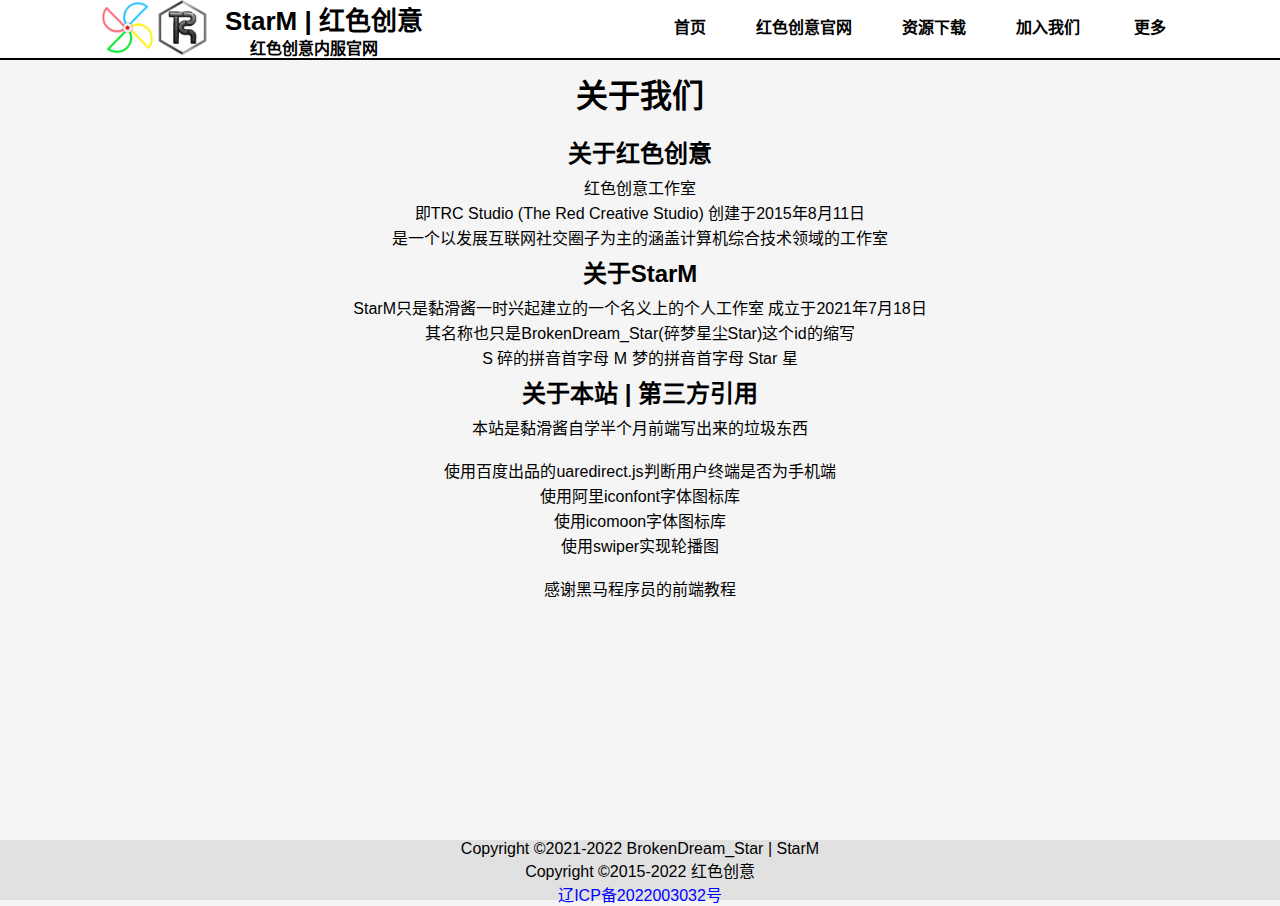
<file: about.html>
<!DOCTYPE html>
<html lang="zh-CN">

<head>
    <meta charset="UTF-8">
    <meta http-equiv="X-UA-Compatible" content="IE=edge">
    <meta name="viewport" content="width=device-width, initial-scale=1.0">
    <title>StarM | 红色创意内服官网</title>
    <link rel="shortcut icon" href="images/favicon.ico" />
    <link rel="stylesheet" href="css/base.css">
    <link rel="stylesheet" href="css/common.css">
    <link rel="stylesheet" href="css/about.css">
    <script src="js/loading.js" type="text/javascript"></script>
</head>

<body>
    <div class="nav-box">
        <div class="nav">
            <div class="logo">
                <h1>
                    <a href="index.html" title="StarM">StarM</a>
                </h1>
                <h2>
                    <a href="https://www.trc.studio/" title="红色创意" target="_blank">红色创意</a>
                </h2>
            </div>
            <div class="logo_text">
                <h3>
                    <a href="index.html">StarM | 红色创意</a>
                </h3>
                <h4>
                    <a href="index.html">红色创意内服官网</a>
                </h4>
            </div>
            <div class="menu">
                <ul>
                    <li>
                        <a href="index.html">首页</a>
                    </li>
                    <li>
                        <a href="https://www.trc.studio/" target="_blank">红色创意官网</a>
                    </li>
                    <li>
                        <a href="downloads.html" class="arrow-icon">资源下载</a>
                    </li>
                    <li>
                        <a href="join_us.html">加入我们</a>
                    </li>
                    <li class="menu-2">
                        <a href="#">更多</a>
                        <ul class="menu-two">
                            <li><a href="about.html">关于我们</a></li>
                            <li><a href="dt.html">来点弔图</a></li>
                            <li><a href="#">敬请期待</a></li>
                        </ul>
                    </li>
                </ul>
            </div>
        </div>
    </div>
    <main>
        <h1 class="title">关于我们</h1>
        <div class="about-text">
            <h2>关于红色创意</h2>
            <p>红色创意工作室</p>
            <p>即TRC Studio (The Red Creative Studio) 创建于2015年8月11日</p>
            <p>是一个以发展互联网社交圈子为主的涵盖计算机综合技术领域的工作室</p>
            <h2>关于StarM</h2>
            <p>StarM只是黏滑酱一时兴起建立的一个名义上的个人工作室 成立于2021年7月18日</p>
            <p>其名称也只是BrokenDream_Star(碎梦星尘Star)这个id的缩写</p>
            <p>S 碎的拼音首字母 M 梦的拼音首字母 Star 星</p>
            <h2>关于本站 | 第三方引用</h2>
            <p>本站是黏滑酱自学半个月前端写出来的垃圾东西</p>
            <br>
            <p>使用百度出品的uaredirect.js判断用户终端是否为手机端</p>
            <p>使用阿里iconfont字体图标库</p>
            <p>使用icomoon字体图标库</p>
            <p>使用swiper实现轮播图</p>
            <br>
            <p>感谢黑马程序员的前端教程</p>
        </div>
    </main>
    <footer>
        <p>Copyright ©2021-2022 BrokenDream_Star | StarM</p>
        <p>Copyright ©2015-2022 红色创意</p>
        <a href="http://beian.miit.gov.cn">辽ICP备2022003032号</a>
    </footer>
</body>

</html>
</file>
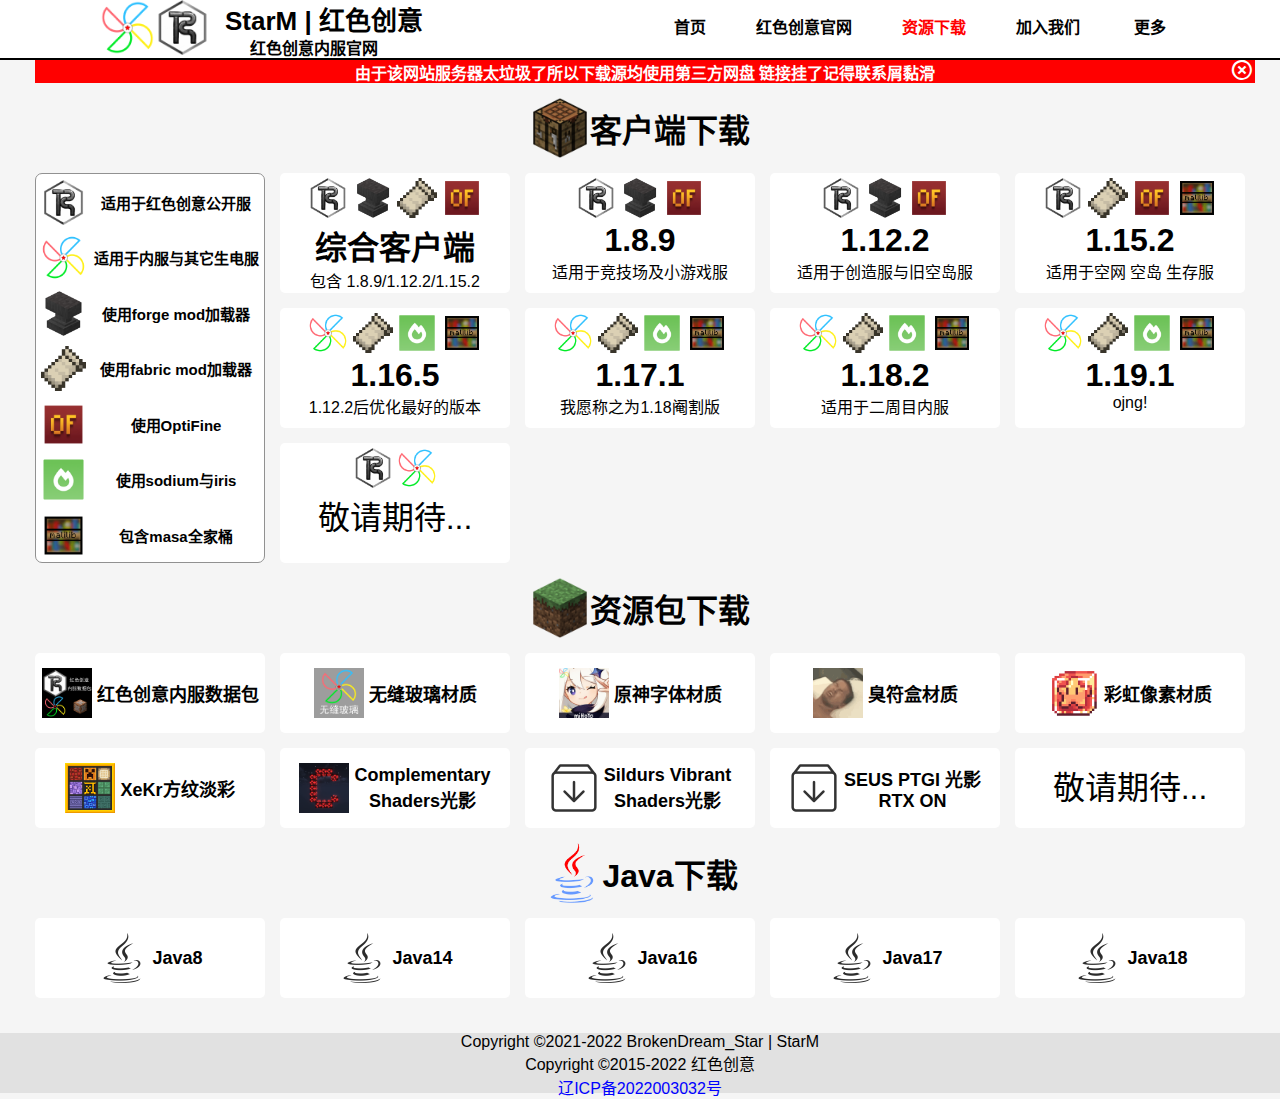
<file: downloads.html>
<!DOCTYPE html>
<html lang="zh-CN">

<head>
    <meta charset="UTF-8">
    <meta http-equiv="X-UA-Compatible" content="IE=edge">
    <meta name="viewport" content="width=device-width, initial-scale=1.0">
    <title>StarM | 红色创意内服官网</title>
    <link rel="shortcut icon" href="images/favicon.ico" />
    <link rel="stylesheet" href="css/base.css">
    <link rel="stylesheet" href="css/common.css">
    <link rel="stylesheet" href="css/downloads.css">
</head>

<body>
    <div class="nav-box">
        <div class="nav">
            <div class="logo">
                <h1>
                    <a href="index.html" title="StarM">StarM</a>
                </h1>
                <h2>
                    <a href="https://www.trc.studio/" title="红色创意" target="_blank">红色创意</a>
                </h2>
            </div>
            <div class="logo_text">
                <h3>
                    <a href="index.html">StarM | 红色创意</a>
                </h3>
                <h4>
                    <a href="index.html">红色创意内服官网</a>
                </h4>
            </div>
            <div class="menu">
                <ul>
                    <li>
                        <a href="index.html">首页</a>
                    </li>
                    <li>
                        <a href="https://www.trc.studio/" target="_blank">红色创意官网</a>
                    </li>
                    <li>
                        <a href="#" class="checked">资源下载</a>
                    </li>
                    <li>
                        <a href="join_us.html">加入我们</a>
                    </li>
                    <li class="menu-2">
                        <a href="">更多</a>
                        <ul class="menu-two">
                            <li><a href="about.html">关于我们</a></li>
                            <li><a href="dt.html">来点弔图</a></li>
                            <li><a href="#">敬请期待</a></li>
                        </ul>
                    </li>
                </ul>
            </div>
        </div>
    </div>
    <main>
        <div class="downloads-box">
            <div class="bulletin">
                <h1>由于该网站服务器太垃圾了所以下载源均使用第三方网盘 链接挂了记得联系屑黏滑</h1>
                <i class="close-btn"></i>
            </div>
            <script>
                var btn = document.querySelector('.close-btn');
                var bulletin = document.querySelector('.bulletin');

                btn.onclick = function () {
                    bulletin.style.display = 'none';
                }
            </script>
            <div class="downloads-client-box">
                <div class="downloads-title craft_table">
                    <img src="images/craft_table.png" alt="工作台图标">
                    <h1>客户端下载</h1>
                </div>
                <div class="downloads-client-introduce">
                    <ul>
                        <li>
                            <div>
                                <img src="images/TRCStudio_logo.png" alt="TRCStudio_logo">
                            </div>
                            <span>
                                <p>适用于红色创意公开服</p>
                            </span>
                        </li>
                        <li>
                            <div>
                                <img src="images/StarM_logo.png" alt="StarM_logo">
                            </div>
                            <span class="two">
                                <p>适用于内服与其它生电服</p>
                            </span>
                        </li>
                        <li>
                            <div>
                                <img src="images/forge.png" alt="forge_logo">
                            </div>
                            <span>
                                <p>使用forge mod加载器</p>
                            </span>
                        </li>
                        <li>
                            <div>
                                <img src="images/fabric.png" alt="fabric_logo">
                            </div>
                            <span>
                                <p>使用fabric mod加载器</p>
                            </span>
                        </li>
                        <li>
                            <div>
                                <img src="images/optifine.png" alt="optifine_logo">
                            </div>
                            <span>
                                <p>使用OptiFine</p>
                            </span>
                        </li>
                        <li>
                            <div>
                                <img src="images/sodium.png" alt="sodium_logo">
                            </div>
                            <span>
                                <p>使用sodium与iris</p>
                            </span>
                        </li>
                        <li>
                            <div>
                                <img src="images/masa.png" alt="masa_logo">
                            </div>
                            <span>
                                <p>包含masa全家桶</p>
                            </span>

                        </li>
                    </ul>
                </div>
                <div class="downloads-client">
                    <ul>
                        <li>
                            <a href="download/trc-client.html">
                                <div>
                                    <img src="images/TRCStudio_logo.png" alt="TRCStudio_logo">
                                    <img src="images/forge.png" alt="forge_logo">
                                    <img src="images/fabric.png" alt="fabric_logo">
                                    <img src="images/optifine.png" alt="optifine_logo">
                                </div>
                                <h1>综合客户端</h1>
                                <p>包含 1.8.9/1.12.2/1.15.2</p>
                            </a>
                        </li>
                        <li>
                            <a href="download/1.8.9.html">
                                <div>
                                    <img src="images/TRCStudio_logo.png" alt="TRCStudio_logo">
                                    <img src="images/forge.png" alt="forge_logo">
                                    <img src="images/optifine.png" alt="optifine_logo">
                                </div>
                                <h1>1.8.9</h1>
                                <p>适用于竞技场及小游戏服</p>
                            </a>
                        </li>
                        <li>
                            <a href="download/1.12.2.html">
                                <div>
                                    <img src="images/TRCStudio_logo.png" alt="TRCStudio_logo">
                                    <img src="images/forge.png" alt="forge_logo">
                                    <img src="images/optifine.png" alt="optifine_logo">
                                </div>
                                <h1>1.12.2</h1>
                                <p>适用于创造服与旧空岛服</p>
                            </a>
                        </li>
                        <li>
                            <a href="download/1.15.2.html">
                                <div>
                                    <img src="images/TRCStudio_logo.png" alt="TRCStudio_logo">
                                    <img src="images/fabric.png" alt="fabric_logo">
                                    <img src="images/optifine.png" alt="optifine_logo">
                                    <img src="images/masa.png" alt="masa_logo">
                                </div>
                                <h1>1.15.2</h1>
                                <p>适用于空网 空岛 生存服</p>
                            </a>
                        </li>
                        <li>
                            <a href="download/1.16.5.html">
                                <div>
                                    <img src="images/StarM_logo.png" alt="StarM_logo">
                                    <img src="images/fabric.png" alt="fabric_logo">
                                    <img src="images/sodium.png" alt="sodium_logo">
                                    <img src="images/masa.png" alt="masa_logo">
                                </div>
                                <h1>1.16.5</h1>
                                <p>1.12.2后优化最好的版本</p>
                            </a>
                        </li>
                        <li>
                            <a href="download/1.17.1.html">
                                <div class="icon-logo">
                                    <img src="images/StarM_logo.png" alt="StarM_logo">
                                    <img src="images/fabric.png" alt="fabric_logo">
                                    <img src="images/sodium.png" alt="sodium_logo">
                                    <img src="images/masa.png" alt="masa_logo">
                                </div>
                                <h1>1.17.1</h1>
                                <p>我愿称之为1.18阉割版</p>
                            </a>
                        </li>
                        <li>
                            <a href="download/1.18.2.html">
                                <div>
                                    <img src="images/StarM_logo.png" alt="StarM_logo">
                                    <img src="images/fabric.png" alt="fabric_logo">
                                    <img src="images/sodium.png" alt="sodium_logo">
                                    <img src="images/masa.png" alt="masa_logo">
                                </div>
                                <h1>1.18.2</h1>
                                <p>适用于二周目内服</p>
                            </a>
                        </li>
                        <li>
                            <a href="making.html">
                                <div>
                                    <img src="images/StarM_logo.png" alt="StarM_logo">
                                    <img src="images/fabric.png" alt="fabric_logo">
                                    <img src="images/sodium.png" alt="sodium_logo">
                                    <img src="images/masa.png" alt="masa_logo">
                                </div>
                                <h1>1.19.1</h1>
                                <p>ojng!</p>
                            </a>
                        </li>
                        <li>
                            <a href="#">
                                <div>
                                    <img src="images/TRCStudio_logo.png" alt="TRCStudio_logo">
                                    <img src="images/StarM_logo.png" alt="StarM_logo">
                                </div>
                                <h1 style="font-weight: 500;">敬请期待...</h1>
                                <p></p>
                            </a>
                        </li>
                    </ul>
                </div>
            </div>

            <div class="resourcepacks-box">
                <div class="downloads-title">
                    <img src="images/grass.png" alt="草方块图标">
                    <h1>资源包下载</h1>
                </div>
                <ul>
                    <li>
                        <a href="trc_datapack.html">
                            <img src="images/trc_datapack_logo.png" alt="trc_datapack_logo">
                            <span>红色创意内服数据包</span>
                        </a>
                    </li>
                    <li>
                        <a href="https://wwt.lanzouy.com/iuhFR06lnugh" target="_blank">
                            <img src="images/no_gap_glass.png" alt="no_gap_glass">
                            <span>无缝玻璃材质</span>
                        </a>
                    </li>
                    <li>
                        <a href="https://wwt.lanzouy.com/iaIkz06lnulc" target="_blank">
                            <img src="images/Genshin_font.png" alt="Genshin_font">
                            <span>原神字体材质</span>
                        </a>
                    </li>
                    <li>
                        <a href="https://wwt.lanzouy.com/i8p4G0307t3i" target="_blank">
                            <img src="images/114514_note.png" alt="114514_note">
                            <span>臭符盒材质</span>
                        </a>
                    </li>
                    <li>
                        <a href="https://afdian.net/@Nan2uu" target="_blank">
                            <img src="images/彩虹像素logo.png" alt="彩虹像素logo.png">
                            <span>彩虹像素材质</span>
                        </a>
                    </li>
                    <li>
                        <a href="https://xksp.polaris-mc.tech/" target="_blank">
                            <img src="images/xekr方纹淡彩logo.png" alt="xekr方纹淡彩logo.png">
                            <span>XeKr方纹淡彩</span>
                        </a>
                    </li>

                    <li>
                        <a href="https://www.curseforge.com/minecraft/customization/complementary-shaders"
                            target="_blank">
                            <img src="images/ComplementaryShaders.logo.png" alt="ComplementaryShaders_logo">
                            <span>Complementary <br> Shaders光影</span>
                        </a>
                    </li>
                    <li>
                        <a href="https://sildurs-shaders.github.io/" target="_blank">
                            <img src="images/download.png" alt="">
                            <span>Sildurs Vibrant <br> Shaders光影</span>

                        </a>
                    </li>
                    <li>
                        <a href="https://www.sonicether.com/seus/" target="_blank">
                            <img src="images/download.png" alt="">
                            <span>SEUS PTGI 光影 <br> RTX ON </span>
                        </a>
                    </li>
                    <li>
                        <a href="#">
                            <h1>敬请期待...</h1>
                        </a>
                    </li>
                </ul>
            </div>
            <div class="java-download">
                <div class="downloads-title">
                    <img src="images/java.png" alt="JAVA-logo">
                    <h1>Java下载</h1>
                </div>
                <ul>
                    <li>
                        <a href="https://musetransfer.com/s/8w7z9teih" target="_blank">
                            <img src="images/java-logo.png" alt="java_logo">
                            <span>Java8</span>
                        </a>
                    </li>
                    <li>
                        <a href="https://musetransfer.com/s/6xuws5ysm" target="_blank">
                            <img src="images/java-logo.png" alt="java_logo">
                            <span>Java14</span>
                        </a>
                    </li>
                    <li>
                        <a href="https://musetransfer.com/s/v2qo6wwxj" target="_blank">
                            <img src="images/java-logo.png" alt="java_logo">
                            <span>Java16</span>
                        </a>
                    </li>
                    <li>
                        <a href="https://musetransfer.com/s/a1j2keu5x" target="_blank">
                            <img src="images/java-logo.png" alt="java_logo">
                            <span>Java17</span>
                        </a>
                    </li>
                    <li>
                        <a href="https://musetransfer.com/s/nvnknvkow" target="_blank">
                            <img src="images/java-logo.png" alt="java_logo">
                            <span>Java18</span>
                        </a>
                    </li>
                </ul>
            </div>
        </div>
    </main>
    <footer>
        <p>Copyright ©2021-2022 BrokenDream_Star | StarM</p>
        <p>Copyright ©2015-2022 红色创意</p>
        <a href="http://beian.miit.gov.cn">辽ICP备2022003032号</a>
    </footer>
</body>

</html>
</file>
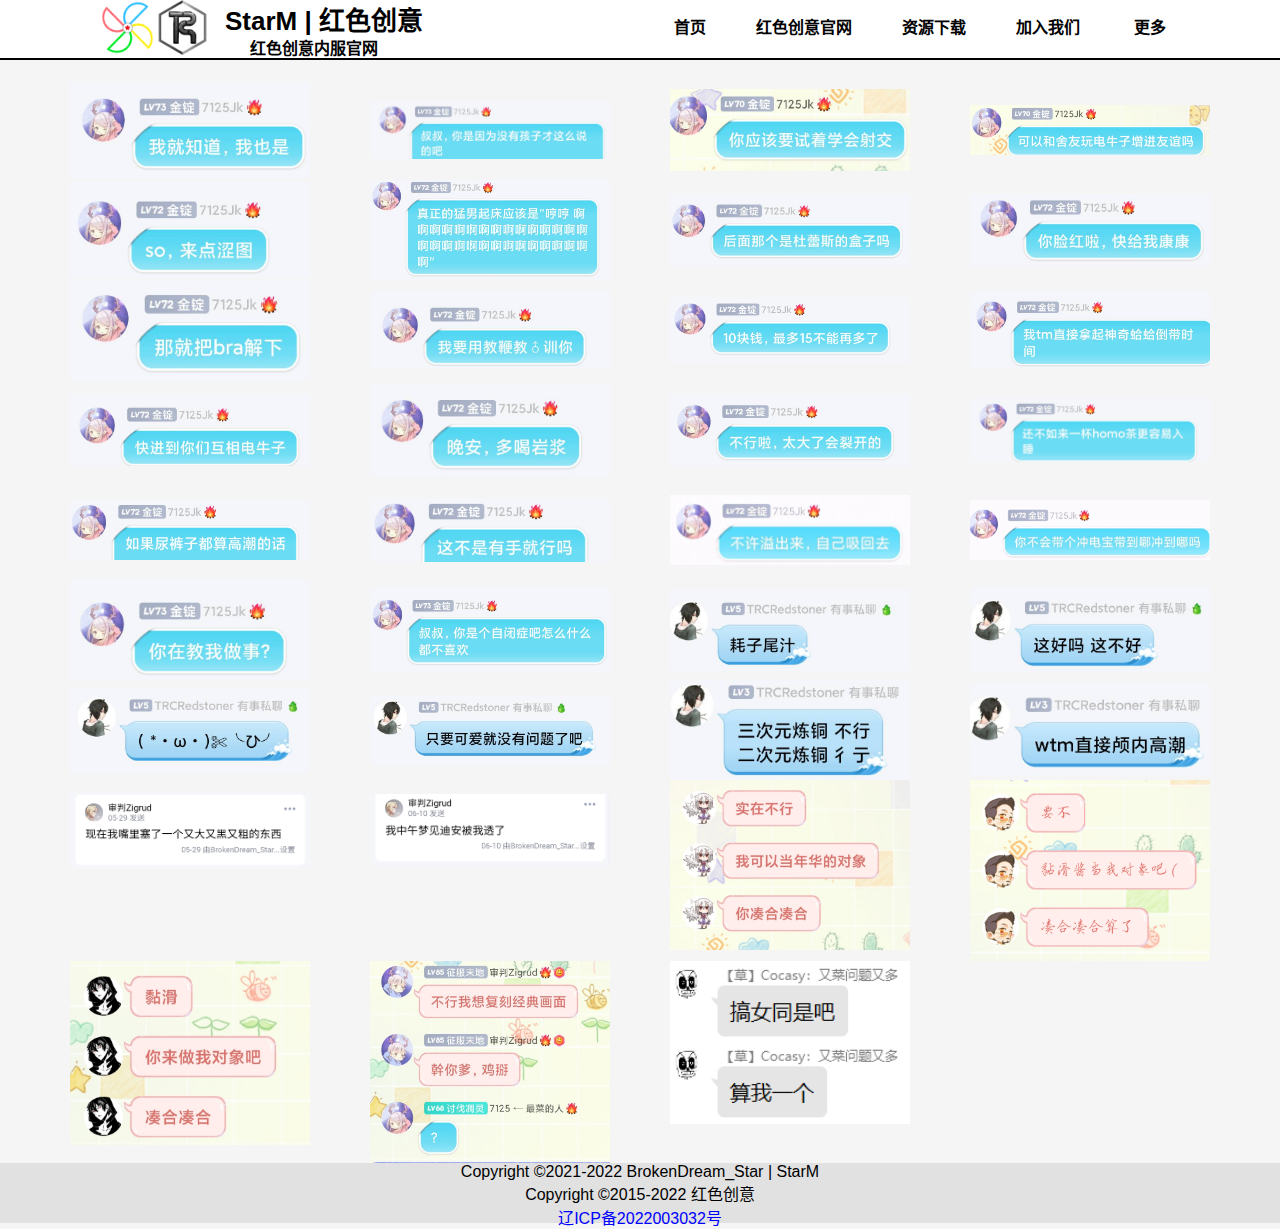
<file: dt.html>
<!DOCTYPE html>
<html lang="zh-CN">

<head>
    <meta charset="UTF-8">
    <meta http-equiv="X-UA-Compatible" content="IE=edge">
    <meta name="viewport" content="width=device-width, initial-scale=1.0">
    <title>StarM | 红色创意内服官网</title>
    <link rel="shortcut icon" href="images/favicon.ico" />
    <link rel="stylesheet" href="css/base.css">
    <link rel="stylesheet" href="css/common.css">
    <link rel="stylesheet" href="css/dt.css">
    <script src="js/loading.js" type="text/javascript"></script>
</head>

<body>
    <div class="nav-box">
        <div class="nav">
            <div class="logo">
                <h1>
                    <a href="index.html" title="StarM">StarM</a>
                </h1>
                <h2>
                    <a href="https://www.trc.studio/" title="红色创意" target="_blank">红色创意</a>
                </h2>
            </div>
            <div class="logo_text">
                <h3>
                    <a href="index.html">StarM | 红色创意</a>
                </h3>
                <h4>
                    <a href="index.html">红色创意内服官网</a>
                </h4>
            </div>
            <div class="menu">
                <ul>
                    <li>
                        <a href="index.html">首页</a>
                    </li>
                    <li>
                        <a href="https://www.trc.studio/" target="_blank">红色创意官网</a>
                    </li>
                    <li>
                        <a href="downloads.html" class="arrow-icon">资源下载</a>
                    </li>
                    <li>
                        <a href="join_us.html">加入我们</a>
                    </li>
                    <li class="menu-2">
                        <a href="">更多</a>
                        <ul class="menu-two">
                            <li><a href="about.html">关于我们</a></li>
                            <li><a href="dt.html">来点弔图</a></li>
                            <li><a href="#">敬请期待</a></li>
                        </ul>
                    </li>
            </div>
        </div>
    </div>
    <main>
        <div class="dt">
            <ul>
                <li>
                    <a href="images/dt/7125jk (1).jpg" target="_blank">
                        <img src="images/dt/7125jk (1).jpg" alt="">
                    </a>
                </li>
                <li>
                    <a href="images/dt/7125jk (2).jpg" target="_blank">
                        <img src="images/dt/7125jk (2).jpg" alt="">
                    </a>
                </li>
                <li>
                    <a href="images/dt/7125jk (3).jpg" target="_blank">
                        <img src="images/dt/7125jk (3).jpg" alt="">
                    </a>
                </li>
                <li>
                    <a href="images/dt/7125jk (4).jpg" target="_blank">
                        <img src="images/dt/7125jk (4).jpg" alt="">
                    </a>
                </li>
                <li>
                    <a href="images/dt/7125jk (5).jpg" target="_blank">
                        <img src="images/dt/7125jk (5).jpg" alt="">
                    </a>
                </li>
                <li>
                    <a href="images/dt/7125jk (6).jpg" target="_blank">
                        <img src="images/dt/7125jk (6).jpg" alt="">
                    </a>
                </li>
                <li>
                    <a href="images/dt/7125jk (7).jpg" target="_blank">
                        <img src="images/dt/7125jk (7).jpg" alt="">
                    </a>
                </li>
                <li>
                    <a href="images/dt/7125jk (8).jpg" target="_blank">
                        <img src="images/dt/7125jk (8).jpg" alt="">
                    </a>
                </li>
                <li>
                    <a href="images/dt/7125jk (9).jpg" target="_blank">
                        <img src="images/dt/7125jk (9).jpg" alt="">
                    </a>
                </li>
                <li>
                    <a href="images/dt/7125jk (10).jpg" target="_blank">
                        <img src="images/dt/7125jk (10).jpg" alt="">
                    </a>
                </li>
                <li>
                    <a href="images/dt/7125jk (11).jpg" target="_blank">
                        <img src="images/dt/7125jk (11).jpg" alt="">
                    </a>
                </li>
                <li>
                    <a href="images/dt/7125jk (12).jpg" target="_blank">
                        <img src="images/dt/7125jk (12).jpg" alt="">
                    </a>
                </li>
                <li>
                    <a href="images/dt/7125jk (13).jpg" target="_blank">
                        <img src="images/dt/7125jk (13).jpg" alt="">
                    </a>
                </li>
                <li>
                    <a href="images/dt/7125jk (14).jpg" target="_blank">
                        <img src="images/dt/7125jk (14).jpg" alt="">
                    </a>
                </li>
                <li>
                    <a href="images/dt/7125jk (15).jpg" target="_blank">
                        <img src="images/dt/7125jk (15).jpg" alt="">
                    </a>
                </li>
                <li>
                    <a href="images/dt/7125jk (16).jpg" target="_blank">
                        <img src="images/dt/7125jk (16).jpg" alt="">
                    </a>
                </li>
                <li>
                    <a href="images/dt/7125jk (17).jpg" target="_blank">
                        <img src="images/dt/7125jk (17).jpg" alt="">
                    </a>
                </li>
                <li>
                    <a href="images/dt/7125jk (18).jpg" target="_blank">
                        <img src="images/dt/7125jk (18).jpg" alt="">
                    </a>
                </li>
                <li>
                    <a href="images/dt/7125jk (19).jpg" target="_blank">
                        <img src="images/dt/7125jk (19).jpg" alt="">
                    </a>
                </li>
                <li>
                    <a href="images/dt/7125jk (20).jpg" target="_blank">
                        <img src="images/dt/7125jk (20).jpg" alt="">
                    </a>
                </li>
                <li>
                    <a href="images/dt/7125jk (21).jpg" target="_blank">
                        <img src="images/dt/7125jk (21).jpg" alt="">
                    </a>
                </li>
                <li>
                    <a href="images/dt/7125jk (22).jpg" target="_blank">
                        <img src="images/dt/7125jk (22).jpg" alt="">
                    </a>
                </li>
                <li>
                    <a href="images/dt/dian (1).jpg" target="_blank">
                        <img src="images/dt/dian (1).jpg" alt="">
                    </a>
                </li>
                <li>
                    <a href="images/dt/dian (2).jpg" target="_blank">
                        <img src="images/dt/dian (2).jpg" alt="">
                    </a>
                </li>
                <li>
                    <a href="images/dt/dian (3).jpg" target="_blank">
                        <img src="images/dt/dian (3).jpg" alt="">
                    </a>
                </li>
                <li>
                    <a href="images/dt/dian (4).jpg" target="_blank">
                        <img src="images/dt/dian (4).jpg" alt="">
                    </a>
                </li>
                <!-- <li>
                    <a href="images/dt/dian (5).jpg" target="_blank">
                        <img src="images/dt/dian (5).jpg" alt="">
                    </a>
                </li> -->
                <li>
                    <a href="images/dt/dian (6).jpg" target="_blank">
                        <img src="images/dt/dian (6).jpg" alt="">
                    </a>
                </li>
                <li>
                    <a href="images/dt/dian (7).jpg" target="_blank">
                        <img src="images/dt/dian (7).jpg" alt="">
                    </a>
                </li>
                <li>
                    <a href="images/dt/zigrud (1).jpg" target="_blank">
                        <img src="images/dt/zigrud (1).jpg" alt="">
                    </a>
                </li>
                <li>
                    <a href="images/dt/zigrud (2).jpg" target="_blank">
                        <img src="images/dt/zigrud (2).jpg" alt="">
                    </a>
                </li>
            </ul>
            <ul class="all">
                <li>
                    <a href="images/dt/ntr (1).jpg" target="_blank">
                        <img src="images/dt/ntr (1).jpg" alt="">
                    </a>
                </li>
                <li>
                    <a href="images/dt/ntr (2).jpg" target="_blank">
                        <img src="images/dt/ntr (2).jpg" alt="">
                    </a>
                </li>
                <li>
                    <a href="images/dt/ntr (3).jpg" target="_blank">
                        <img src="images/dt/ntr (3).jpg" alt="">
                    </a>
                </li>
                <li>
                    <a href="images/dt/7125jk .jpg" target="_blank">
                        <img src="images/dt/7125jk .jpg" alt="">
                    </a>
                </li>
                <li>
                    <a href="images/dt/cocasy.jpg" target="_blank">
                        <img src="images/dt/cocasy.jpg" alt="">
                    </a>
                </li>
            </ul>
        </div>
    </main>
    <br>
    <footer>
        <p>Copyright ©2021-2022 BrokenDream_Star | StarM</p>
        <p>Copyright ©2015-2022 红色创意</p>
        <a href="http://beian.miit.gov.cn">辽ICP备2022003032号</a>
    </footer>
</body>

</html>
</file>
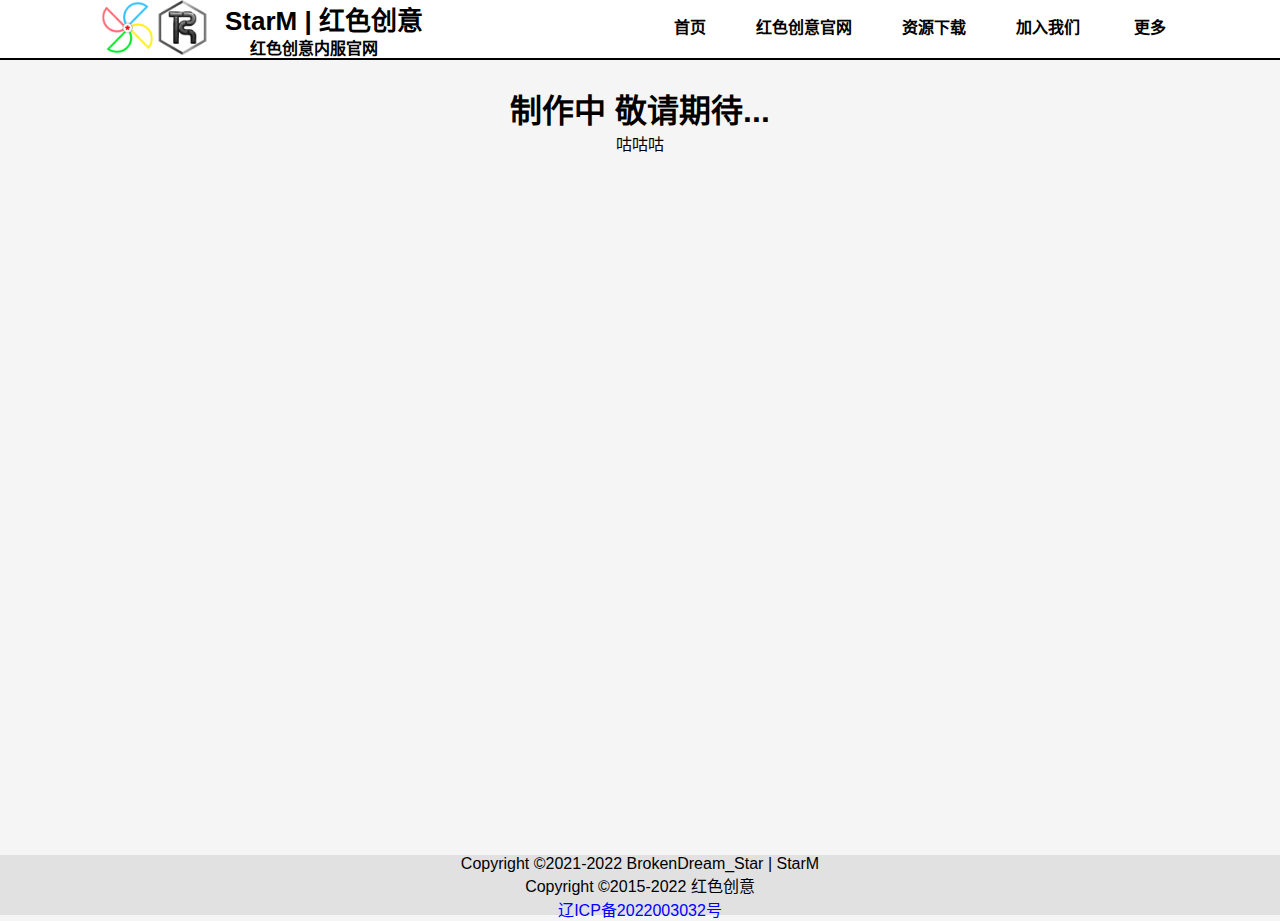
<file: FAQ.html>
<!DOCTYPE html>
<html lang="zh-CN">

<head>
    <meta charset="UTF-8">
    <meta http-equiv="X-UA-Compatible" content="IE=edge">
    <meta name="viewport" content="width=device-width, initial-scale=1.0">
    <title>StarM | 红色创意内服官网</title>
    <link rel="shortcut icon" href="images/favicon.ico" />
    <link rel="stylesheet" href="css/base.css">
    <link rel="stylesheet" href="css/common.css">
</head>

<body>
    <div class="nav-box">
        <div class="nav">
            <div class="logo">
                <h1>
                    <a href="index.html" title="StarM">StarM</a>
                </h1>
                <h2>
                    <a href="https://www.trc.studio/" title="红色创意" target="_blank">红色创意</a>
                </h2>
            </div>
            <div class="logo_text">
                <h3>
                    <a href="index.html">StarM | 红色创意</a>
                </h3>
                <h4>
                    <a href="index.html">红色创意内服官网</a>
                </h4>
            </div>
            <div class="menu">
                <ul>
                    <li>
                        <a href="index.html">首页</a>
                    </li>
                    <li>
                        <a href="https://www.trc.studio/" target="_blank">红色创意官网</a>
                    </li>
                    <li>
                        <a href="downloads.html" class="arrow-icon">资源下载</a>
                    </li>
                    <li>
                        <a href="join_us.html">加入我们</a>
                    </li>
                    <li class="menu-2">
                        <a href="">更多</a>
                        <ul class="menu-two">
                            <li><a href="about.html">关于我们</a></li>
                            <li><a href="dt.html">来点弔图</a></li>
                            <li><a href="#">敬请期待</a></li>
                        </ul>
                    </li>
                </ul>
            </div>
        </div>
    </div>
    <main>
        <div style="text-align:center; margin-top: 25px;">
            <h1>制作中 敬请期待...</h1>
            <p>咕咕咕</p>
        </div>
    </main>
    <footer>
        <p>Copyright ©2021-2022 BrokenDream_Star | StarM</p>
        <p>Copyright ©2015-2022 红色创意</p>
        <a href=" http://beian.miit.gov.cn">辽ICP备2022003032号</a>
    </footer>
</body>

</html>
</file>
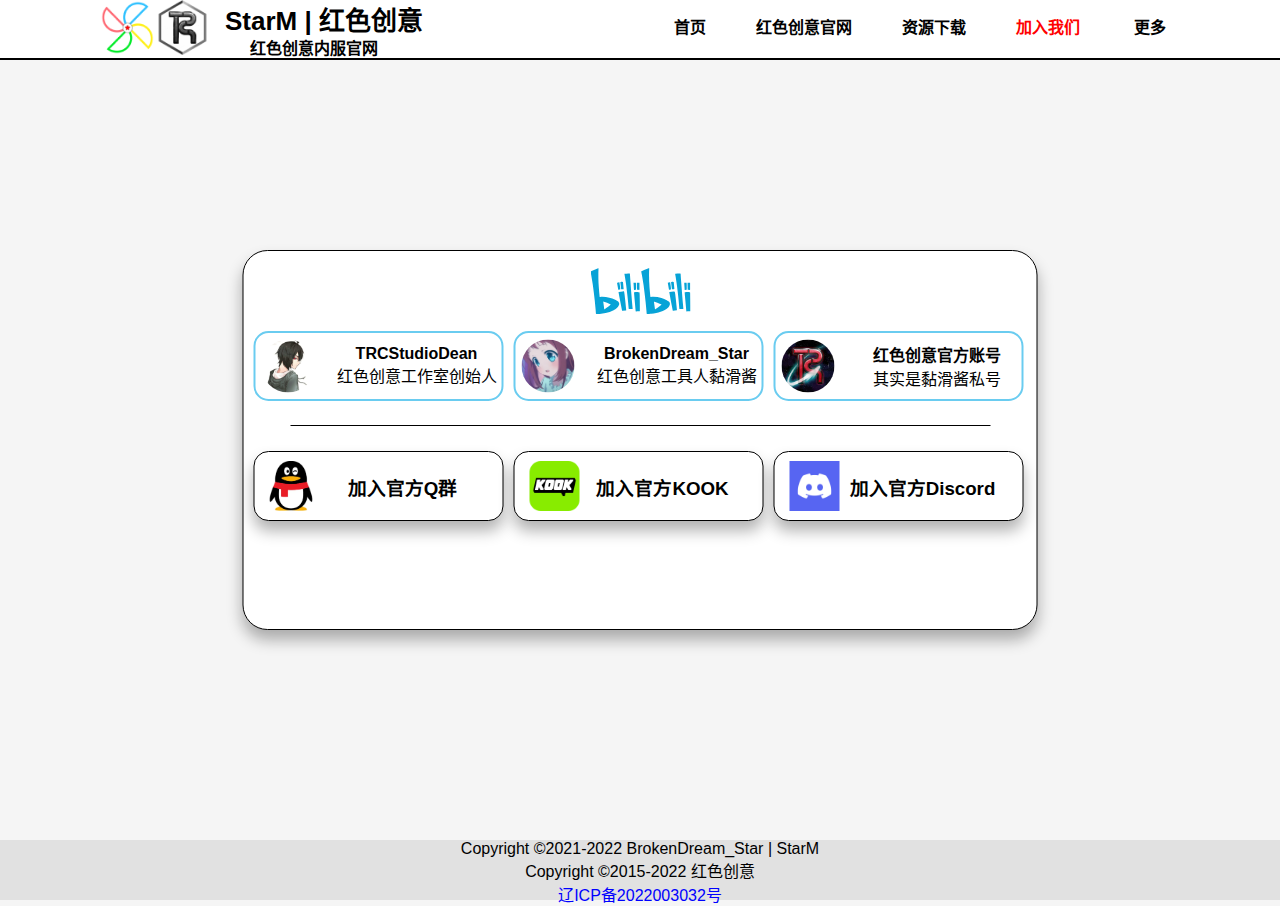
<file: join_us.html>
<!DOCTYPE html>
<html lang="zh-CN">

<head>
    <meta charset="UTF-8">
    <meta http-equiv="X-UA-Compatible" content="IE=edge">
    <meta name="viewport" content="width=device-width, initial-scale=1.0">
    <title>StarM | 红色创意内服官网</title>
    <link rel="shortcut icon" href="images/favicon.ico" />
    <link rel="stylesheet" href="css/base.css">
    <link rel="stylesheet" href="css/common.css">
    <link rel="stylesheet" href="css/join_us.css">
    <!-- <script src="js/loading.js" type="text/javascript"></script> -->
</head>

<body>
    <div class="nav-box">
        <div class="nav">
            <div class="logo">
                <h1>
                    <a href="index.html" title="StarM">StarM</a>
                </h1>
                <h2>
                    <a href="https://www.trc.studio/" title="红色创意" target="_blank">红色创意</a>
                </h2>
            </div>
            <div class="logo_text">
                <h3>
                    <a href="index.html">StarM | 红色创意</a>
                </h3>
                <h4>
                    <a href="index.html">红色创意内服官网</a>
                </h4>
            </div>
            <div class="menu">
                <ul>
                    <li>
                        <a href="index.html">首页</a>
                    </li>
                    <li>
                        <a href="https://www.trc.studio/" target="_blank">红色创意官网</a>
                    </li>
                    <li>
                        <a href="downloads.html" class="arrow-icon">资源下载</a>
                    </li>
                    <li>
                        <a href="#" class="checked">加入我们</a>
                    </li>
                    <li class="menu-2">
                        <a href="#">更多</a>
                        <ul class="menu-two">
                            <li><a href="about.html">关于我们</a></li>
                            <li><a href="dt.html">来点弔图</a></li>
                            <li><a href="#">敬请期待</a></li>
                        </ul>
                    </li>
                </ul>
            </div>
        </div>
    </div>
    <!-- <h1 style="text-align: center; margin-top: 25px;"><a href="https://wj.qq.com/s2/9975363/2f96/"
            style="color: rgb(0, 55, 255); text-decoration:underline;">临时申请问卷</a>
    </h1> -->
    <main>
        <div class="contact">
            <div class="bili">
                <img class="bililogo" src="images/bilibili-logo-blue.svg" alt="bilibili">
                <ul>
                    <li>
                        <a href="https://space.bilibili.com/70464240/" target="_blank" title="点击跳转到个人主页">
                            <img src="images/Dean.png" alt="TRCStudioDean">
                            <span>
                                <h4>TRCStudioDean</h4>
                                <p>红色创意工作室创始人</p>
                            </span>
                        </a>
                    </li>
                    <li>
                        <a href="https://space.bilibili.com/96257456" target="_blank" title="点击跳转到个人主页">
                            <img src="images/BrokenDream_Star.jpg" alt="BrokenDream_Star">
                            <span>
                                <h4>BrokenDream_Star</h4>
                                <p>红色创意工具人黏滑酱</p>
                            </span>
                        </a>
                    </li>
                    <li>
                        <a href="https://space.bilibili.com/1445416110/ " target="_blank" title="点击跳转到个人主页">
                            <img src=" images/红色创意.png" alt="红色创意">
                            <span>
                                <h4>红色创意官方账号</h4>
                                <p>其实是黏滑酱私号</p>
                            </span>
                        </a>
                    </li>
                </ul>
            </div>
            <div class="dividing_line"></div>
            <div class="other">
                <ul>
                    <li class="qq" target="_blank">
                        <a href="https://jq.qq.com/?_wv=1027&k=Cv82lw1f">
                            <img src="images/qqlogo.png" alt="QQ">
                            <span>
                                <h3>加入官方Q群</h3>
                            </span>
                        </a>
                    </li>
                    <li>
                        <a href="https://kook.top/g6IN70" target="_blank">
                            <img src="images/kook_logo.png" alt="kook">
                            <span>
                                <h3>加入官方KOOK</h3>
                            </span>
                        </a>
                    </li>
                    <li>
                        <a href="https://discord.gg/UURsqB6vHV" target="_blank">
                            <img src="images/discord_logo.png" alt="discord">
                            <span>
                                <h3>加入官方Discord</h3>
                            </span>
                        </a>
                    </li>
                </ul>
            </div>
        </div>
    </main>
    <footer>
        <p>Copyright ©2021-2022 BrokenDream_Star | StarM</p>
        <p>Copyright ©2015-2022 红色创意</p>
        <a href=" http://beian.miit.gov.cn">辽ICP备2022003032号</a>
    </footer>
</body>

</html>
</file>
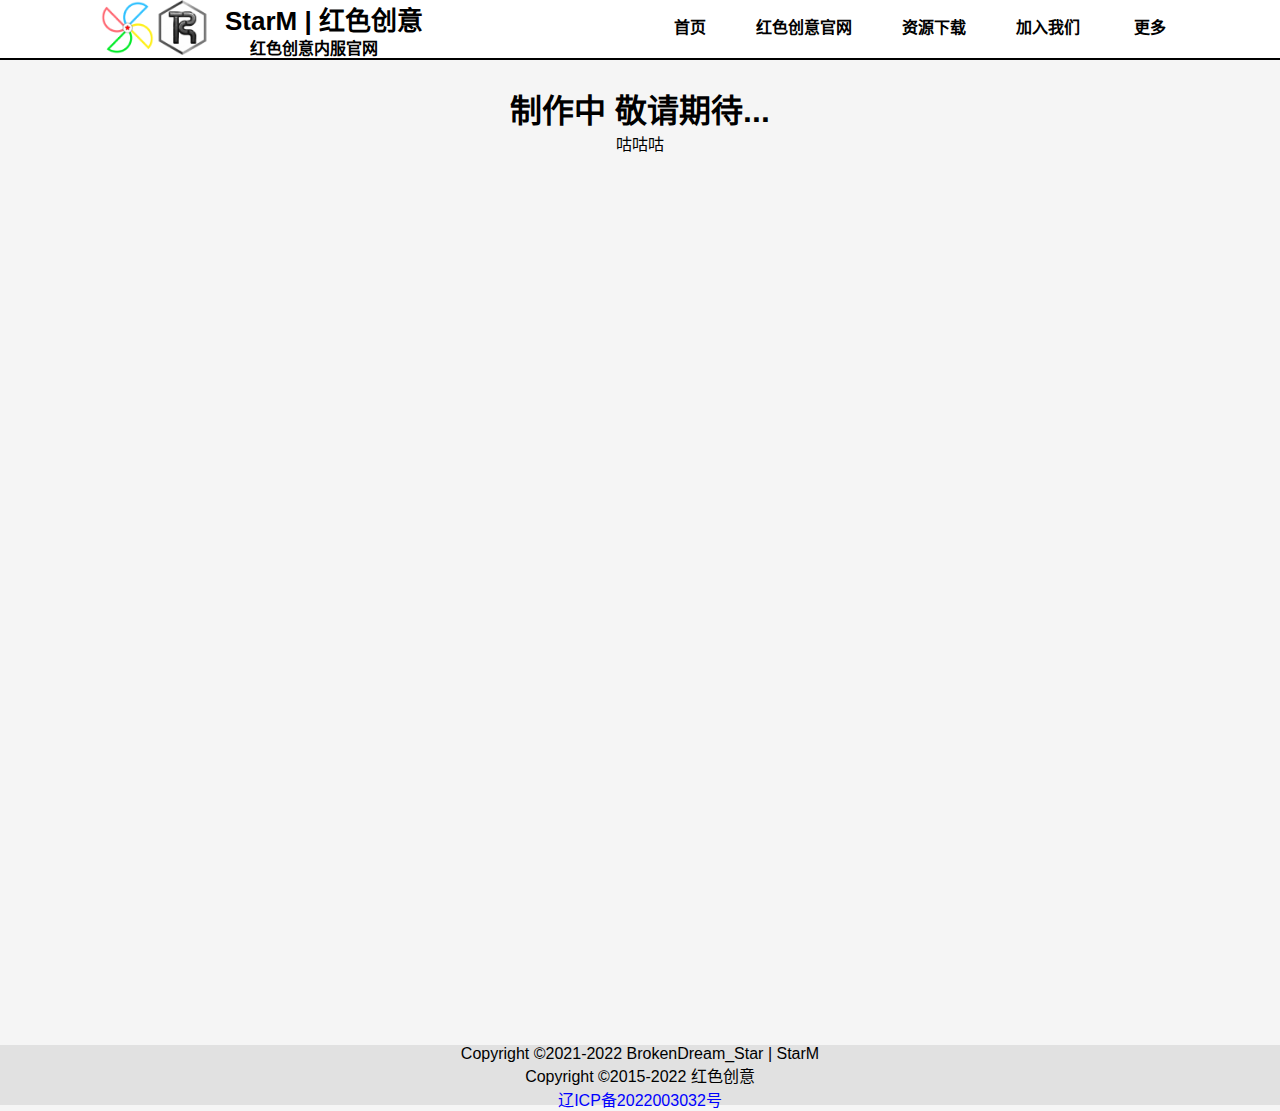
<file: making.html>
<!DOCTYPE html>
<html lang="zh-CN">

<head>
    <meta charset="UTF-8">
    <meta http-equiv="X-UA-Compatible" content="IE=edge">
    <meta name="viewport" content="width=device-width, initial-scale=1.0">
    <title>StarM | 红色创意内服官网</title>
    <link rel="shortcut icon" href="images/favicon.ico" />
    <link rel="stylesheet" href="css/base.css">
    <link rel="stylesheet" href="css/common.css">
    <link rel="stylesheet" href="css/downloads.css">
    <script src="js/loading.js" type="text/javascript"></script>
</head>

<body>
    <div class="nav-box">
        <div class="nav">
            <div class="logo">
                <h1>
                    <a href="index.html" title="StarM">StarM</a>
                </h1>
                <h2>
                    <a href="https://www.trc.studio/" title="红色创意" target="_blank">红色创意</a>
                </h2>
            </div>
            <div class="logo_text">
                <h3>
                    <a href="index.html">StarM | 红色创意</a>
                </h3>
                <h4>
                    <a href="index.html">红色创意内服官网</a>
                </h4>
            </div>
            <div class="menu">
                <ul>
                    <li>
                        <a href="index.html">首页</a>
                    </li>
                    <li>
                        <a href="https://www.trc.studio/" target="_blank">红色创意官网</a>
                    </li>
                    <li>
                        <a href="downloads.html" class="arrow-icon">资源下载</a>
                    </li>
                    <li>
                        <a href="join_us.html">加入我们</a>
                    </li>
                    <li class="menu-2">
                        <a href="">更多</a>
                        <ul class="menu-two">
                            <li><a href="about.html">关于我们</a></li>
                            <li><a href="dt.html">来点弔图</a></li>
                            <li><a href="#">敬请期待</a></li>
                        </ul>
                    </li>
                </ul>
            </div>
        </div>
    </div>
    <main>
        <div style="text-align:center; margin-top: 25px;">
            <h1>制作中 敬请期待...</h1>
            <p>咕咕咕</p>
        </div>
    </main>

    <footer>
        <p>Copyright ©2021-2022 BrokenDream_Star | StarM</p>
        <p>Copyright ©2015-2022 红色创意</p>
        <a href=" http://beian.miit.gov.cn">辽ICP备2022003032号</a>
    </footer>
</body>

</html>
</file>
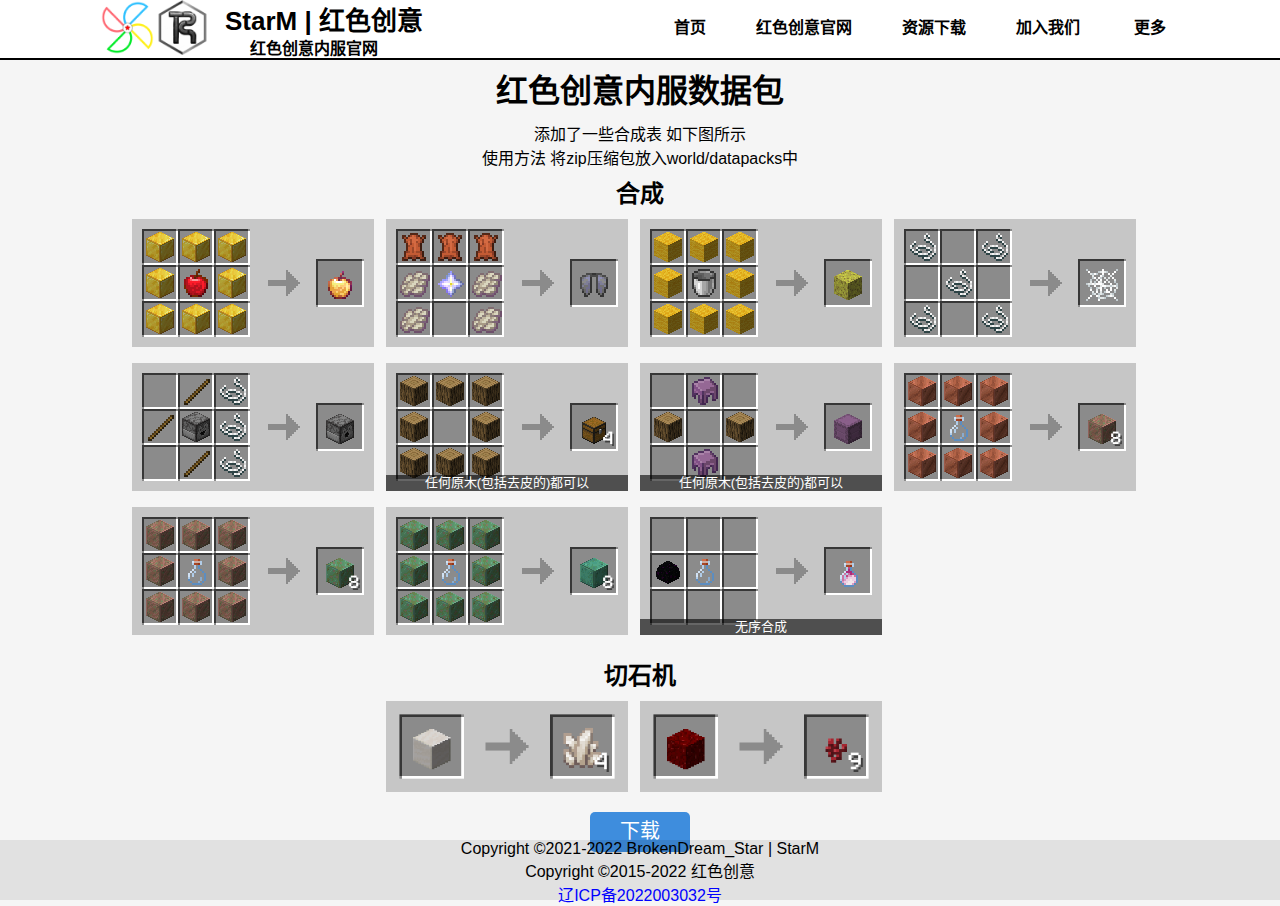
<file: trc_datapack.html>
<!DOCTYPE html>
<html lang="zh-CN">

<head>
    <meta charset="UTF-8">
    <meta http-equiv="X-UA-Compatible" content="IE=edge">
    <meta name="viewport" content="width=device-width, initial-scale=1.0">
    <title>StarM | 红色创意内服官网</title>
    <link rel="shortcut icon" href="images/favicon.ico" />
    <link rel="stylesheet" href="css/base.css">
    <link rel="stylesheet" href="css/common.css">
    <link rel="stylesheet" href="css/trc_datapack.css">
    <script src="js/loading.js" type="text/javascript"></script>
</head>

<body>
    <div class="nav-box">
        <div class="nav">
            <div class="logo">
                <h1>
                    <a href="index.html" title="StarM">StarM</a>
                </h1>
                <h2>
                    <a href="https://www.trc.studio/" title="红色创意" target="_blank">红色创意</a>
                </h2>
            </div>
            <div class="logo_text">
                <h3>
                    <a href="index.html">StarM | 红色创意</a>
                </h3>
                <h4>
                    <a href="index.html">红色创意内服官网</a>
                </h4>
            </div>
            <div class="menu">
                <ul>
                    <li>
                        <a href="index.html">首页</a>
                    </li>
                    <li>
                        <a href="https://www.trc.studio/" target="_blank">红色创意官网</a>
                    </li>
                    <li>
                        <a href="downloads.html" class="arrow-icon">资源下载</a>
                    </li>
                    <li>
                        <a href="join_us.html">加入我们</a>
                    </li>
                    <li class="menu-2">
                        <a href="">更多</a>
                        <ul class="menu-two">
                            <li><a href="about.html">关于我们</a></li>
                            <li><a href="dt.html">来点弔图</a></li>
                            <li><a href="#">敬请期待</a></li>
                        </ul>
                    </li>
                </ul>
            </div>
        </div>
    </div>
    <main>
        <div class="datapack">
            <h1>红色创意内服数据包</h1>
            <span>
                <p>添加了一些合成表 如下图所示</p>
                <p>使用方法 将zip压缩包放入world/datapacks中</p>
            </span>
            <h2>合成</h2>
            <ul class="craft">
                <li>
                    <img src="images/datapack/附魔金苹果.png" alt="">
                </li>
                <li>
                    <img src="images/datapack/鞘翅.png" alt="">
                </li>
                <li>
                    <img src="images/datapack/海绵.png" alt="">
                </li>
                <li>
                    <img src="images/datapack/蜘蛛网.png" alt="">
                </li>
                <li>
                    <img src="images/datapack/发射器.png" alt="">
                </li>
                <li>
                    <img src="images/datapack/箱子.png" alt="">
                    <p>任何原木(包括去皮的)都可以</p>
                </li>
                <li>
                    <img src="images/datapack/潜影盒.png" alt="">
                    <p>任何原木(包括去皮的)都可以</p>
                </li>
                <li>
                    <img src="images/datapack/氧化铜1.png" alt="">
                </li>
                <li>
                    <img src="images/datapack/氧化铜2.png" alt="">
                </li>
                <li>
                    <img src="images/datapack/氧化铜3.png" alt="">
                </li>
                <li>
                    <img src="images/datapack/龙息.png" alt="">
                    <p>无序合成</p>
                </li>
            </ul>
            <h2>切石机</h2>
            <ul class="cut">
                <li>
                    <img src="images/datapack/石英.png" alt="">
                </li>
                <li>
                    <img src="images/datapack/下届疣.png" alt="">
                </li>
            </ul>
        </div>
        <div class="download">
            <a href="https://wwt.lanzouy.com/ihRG006lnufg" target="_blank">
                <span>下载</span>
            </a>
        </div>
    </main>
    <footer>
        <p>Copyright ©2021-2022 BrokenDream_Star | StarM</p>
        <p>Copyright ©2015-2022 红色创意</p>
        <a href=" http://beian.miit.gov.cn">辽ICP备2022003032号</a>
    </footer>
</body>

</html>
</file>
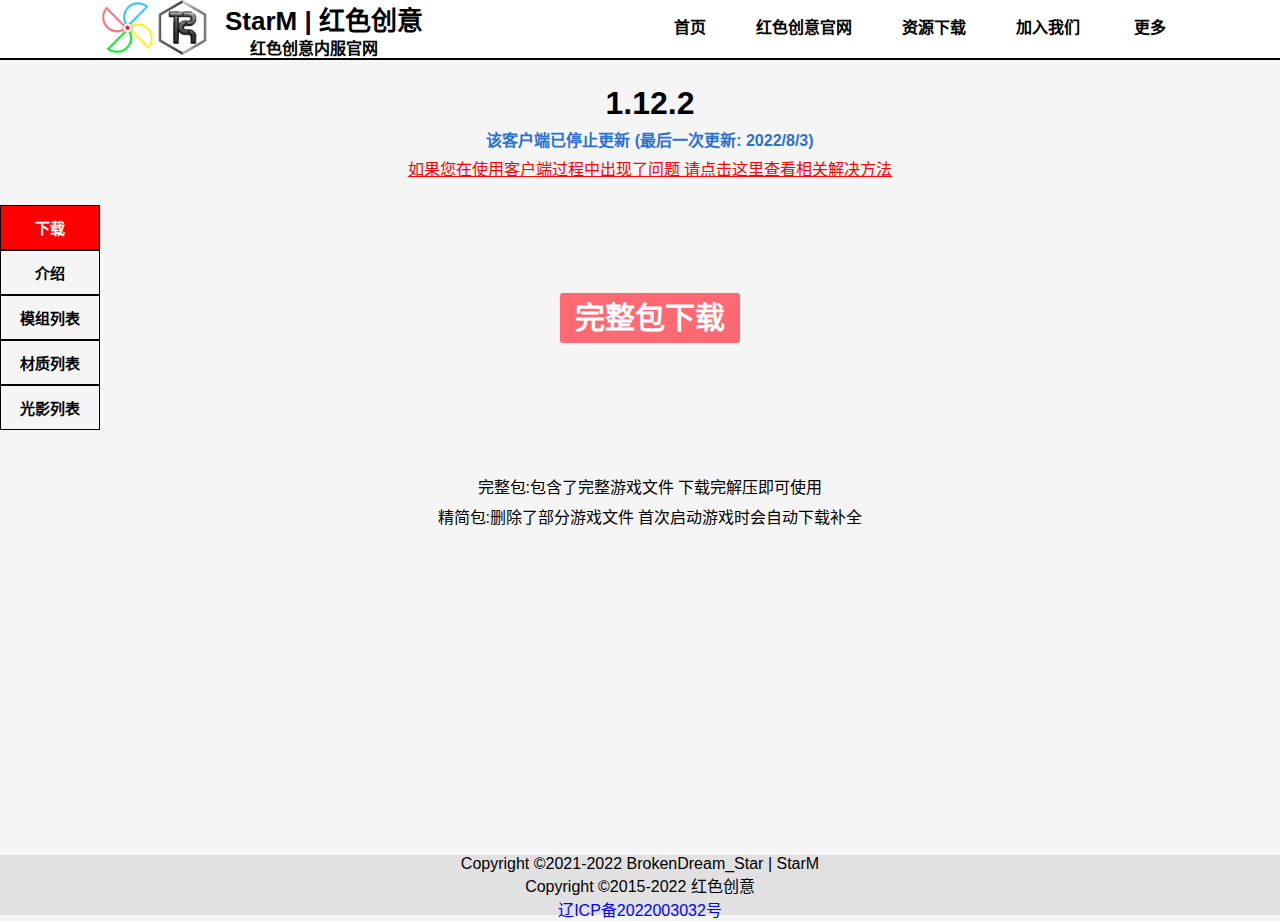
<file: download/1.12.2.html>
<!DOCTYPE html>
<html lang="zh-CN">

<head>
    <meta charset="UTF-8">
    <meta http-equiv="X-UA-Compatible" content="IE=edge">
    <meta name="viewport" content="width=device-width, initial-scale=1.0">
    <title>StarM | 红色创意内服官网</title>
    <link rel="shortcut icon" href="../images/favicon.ico" />
    <link rel="stylesheet" href="../css/base.css">
    <link rel="stylesheet" href="../css/common.css">
    <link rel="stylesheet" href="../css/download.css">
</head>

<body>
    <div class="nav-box">
        <div class="nav">
            <div class="logo">
                <h1>
                    <a href="../index.html" title="StarM">StarM</a>
                </h1>
                <h2>
                    <a href="https://www.trc.studio/" title="红色创意" target="_blank">红色创意</a>
                </h2>
            </div>
            <div class="logo_text">
                <h3>
                    <a href="../index.html">StarM | 红色创意</a>
                </h3>
                <h4>
                    <a href="../index.html">红色创意内服官网</a>
                </h4>
            </div>
            <div class="menu">
                <ul>
                    <li>
                        <a href="../index.html">首页</a>
                    </li>
                    <li>
                        <a href="https://www.trc.studio/" target="_blank">红色创意官网</a>
                    </li>
                    <li>
                        <a href="../downloads.html" class="arrow-icon">资源下载</a>
                    </li>
                    <li>
                        <a href="../join_us.html">加入我们</a>
                    </li>
                    <li class="menu-2">
                        <a href="">更多</a>
                        <ul class="menu-two">
                            <li><a href="../about.html">关于我们</a></li>
                            <li><a href="../dt.html">来点弔图</a></li>
                            <li><a href="#">敬请期待</a></li>
                        </ul>
                    </li>
                </ul>
            </div>
        </div>
    </div>
    <main>
        <div class="client-download">
            <div class="title">
                <h1>1.12.2</h1>
                <h4>该客户端已停止更新 (最后一次更新: 2022/8/3)</h4>
                <p>
                    <a href="../FAQ.html">如果您在使用客户端过程中出现了问题 请点击这里查看相关解决方法</a>
                </p>
            </div>
            <div class="tab">
                <div class="tab_list">
                    <ul>
                        <li class="current">下载</li>
                        <li>介绍</li>
                        <li>模组列表</li>
                        <li>材质列表</li>
                        <li>光影列表</li>
                    </ul>
                </div>
                <div class="tab_con">
                    <div class="item download" style="display: block;">
                        <div class="download-button one">
                            <a href="https://musetransfer.com/s/xh4jyzhwl" target="_blank">完整包下载</a>
                            <!-- <a href="../404.html">精简包下载</a> -->
                        </div>
                        <span>
                            <p>完整包:包含了完整游戏文件 下载完解压即可使用</p>
                            <p>精简包:删除了部分游戏文件 首次启动游戏时会自动下载补全</p>
                        </span>
                    </div>
                    <div class="item introduce">
                        <span>
                            <p>适用于旧空岛服和创造服</p>
                            <p>也没什么好说的</p>
                        </span>
                    </div>
                    <div class="item mods">
                        <table>
                            <thead></thead>
                            <tbody>
                                <tr>
                                    <td>
                                        <a href="https://www.curseforge.com/minecraft/mc-mods/betterfps"
                                            target="_blank">BetterFps</a>
                                    </td>
                                    <td>
                                        <a href="https://www.curseforge.com/minecraft/mc-mods/jei"
                                            target="_blank">jei</a>
                                    </td>
                                </tr>
                                <tr>
                                    <td>
                                        <a href="https://www.curseforge.com/minecraft/mc-mods/autofish-for-forge"
                                            target="_blank">forgeautofish</a>
                                    </td>
                                    <td>
                                        <a href="https://www.curseforge.com/minecraft/mc-mods/journeymap"
                                            target="_blank">journeymap</a>
                                    </td>
                                </tr>
                                <tr>
                                    <td>
                                        <a href="https://www.curseforge.com/minecraft/mc-mods/hwyla"
                                            target="_blank">Hwyla</a>
                                    </td>
                                    <td>
                                        <a href="https://optifine.net/downloads" target="_blank">OptiFine</a>
                                    </td>
                                </tr>
                                <tr>
                                    <td>
                                        <a href="https://www.curseforge.com/minecraft/mc-mods/inventory-tweaks"
                                            target="_blank">InventoryTweaks</a>
                                    </td>
                                    <td></td>
                                </tr>
                            </tbody>
                        </table>
                    </div>
                    <div class="item resourcepack">
                        <ul>
                            <h1>暂无</h1>
                        </ul>
                    </div>
                    <div class="item shadow">
                        <ul>
                            <h1>暂无</h1>
                        </ul>
                    </div>
                </div>
            </div>
            <script src="../js/download.js" type="text/javascript"></script>
        </div>
    </main>
    <footer>
        <p>Copyright ©2021-2022 BrokenDream_Star | StarM</p>
        <p>Copyright ©2015-2022 红色创意</p>
        <a href=" http://beian.miit.gov.cn">辽ICP备2022003032号</a>
    </footer>
</body>

</html>
</file>
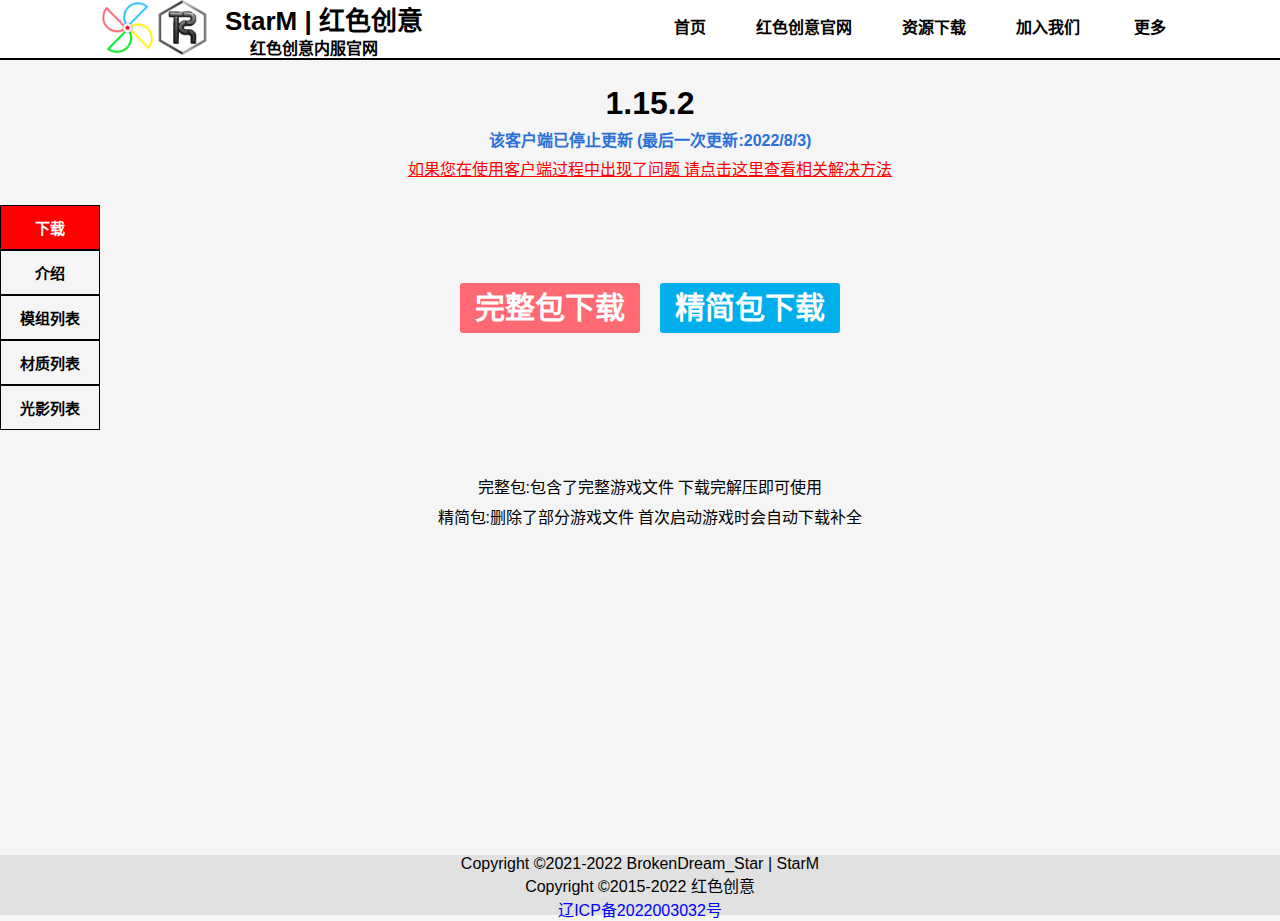
<file: download/1.15.2.html>
<!DOCTYPE html>
<html lang="zh-CN">

<head>
    <meta charset="UTF-8">
    <meta http-equiv="X-UA-Compatible" content="IE=edge">
    <meta name="viewport" content="width=device-width, initial-scale=1.0">
    <title>StarM | 红色创意内服官网</title>
    <link rel="shortcut icon" href="../images/favicon.ico" />
    <link rel="stylesheet" href="../css/base.css">
    <link rel="stylesheet" href="../css/common.css">
    <link rel="stylesheet" href="../css/download.css">
    <script src="../js/loading.js" type="text/javascript"></script>
</head>

<body>
    <div class="nav-box">
        <div class="nav">
            <div class="logo">
                <h1>
                    <a href="../index.html" title="StarM">StarM</a>
                </h1>
                <h2>
                    <a href="https://www.trc.studio/" title="红色创意" target="_blank">红色创意</a>
                </h2>
            </div>
            <div class="logo_text">
                <h3>
                    <a href="../index.html">StarM | 红色创意</a>
                </h3>
                <h4>
                    <a href="../index.html">红色创意内服官网</a>
                </h4>
            </div>
            <div class="menu">
                <ul>
                    <li>
                        <a href="../index.html">首页</a>
                    </li>
                    <li>
                        <a href="https://www.trc.studio/" target="_blank">红色创意官网</a>
                    </li>
                    <li>
                        <a href="../downloads.html" class="arrow-icon">资源下载</a>
                    </li>
                    <li>
                        <a href="../join_us.html">加入我们</a>
                    </li>
                    <li class="menu-2">
                        <a href="">更多</a>
                        <ul class="menu-two">
                            <li><a href="../about.html">关于我们</a></li>
                            <li><a href="../dt.html">来点弔图</a></li>
                            <li><a href="#">敬请期待</a></li>
                        </ul>
                    </li>
                </ul>
            </div>
        </div>
    </div>
    <main>
        <div class="client-download">
            <div class="title">
                <h1>1.15.2</h1>
                <h4>该客户端已停止更新 (最后一次更新:2022/8/3)</h4>
                <p>
                    <a href="../FAQ.html">如果您在使用客户端过程中出现了问题 请点击这里查看相关解决方法</a>
                </p>
            </div>
            <div class="tab">
                <div class="tab_list">
                    <ul>
                        <li class="current">下载</li>
                        <li>介绍</li>
                        <li>模组列表</li>
                        <li>材质列表</li>
                        <li>光影列表</li>
                    </ul>
                </div>
                <div class="tab_con">
                    <div class="item download" style="display: block;">
                        <div class="download-button">
                            <a href="https://musetransfer.com/s/3wwpvarmo" target="_blank">完整包下载</a>
                            <a href="https://musetransfer.com/s/6rg0nbzgf" target="_blank"> 精简包下载</a>
                        </div>
                        <span>
                            <p>完整包:包含了完整游戏文件 下载完解压即可使用</p>
                            <p>精简包:删除了部分游戏文件 首次启动游戏时会自动下载补全</p>
                        </span>
                    </div>
                    <div class="item introduce">
                        <span>
                            <p>适用于空网 空岛 生存服</p>
                            <p>按X+C 打开tweakeroo设置
                                <a href="https://www.bilibili.com/video/BV1NV411o7t2" target="_blank">点击查看该mod教程</a>
                            </p>
                            <p>按I+C打开鼠标滚轮itemscroller设置
                                <a href="https://www.bilibili.com/video/BV1XC4y1H7P9" target="_blank">点击查看该mod教程</a>
                            </p>
                            <p>按H+C打开minihud设置 按H开关minihud
                                <a href="https://www.bilibili.com/video/BV1zi4y1u7M6" target="_blank">点击查看该mod教程</a>
                            </p>
                            <p>按O打开litematica设置
                                <a href="https://www.bilibili.com/video/BV1yk4y1y7Cj">点击查看该mod教程</a>
                            </p>
                            <p>按M打开小地图 按U打开耐久显示设置</p>
                            <p>按V打开自动钓鱼设置 不懂不要瞎改 默认即可 只需拿着鱼竿把鱼钩丢到水里挂机即可</p>
                            <p>其余mod请在ESC 游戏菜单-模组 里设置或ESC 游戏菜单-选项-控制 修改快捷键</p>
                        </span>
                    </div>
                    <div class="item mods">
                        <table target="_blank">
                            <tr></tr>
                            <tr>
                                <td>
                                    <a href="https://www.curseforge.com/minecraft/mc-mods/fabric-api"
                                        target="_blank">fabric-api</a>
                                </td>
                                <td>
                                    <a href="https://optifine.net/downloads" target="_blank">OptiFine</a>
                                </td>
                                <td>
                                    <a href="https://www.curseforge.com/minecraft/mc-mods/appleskin"
                                        target="_blank">appleskin</a>
                                </td>
                            </tr>
                            <tr>
                                <td>
                                    <a href="https://www.curseforge.com/minecraft/mc-mods/malilib"
                                        target="_blank">malilib</a>
                                </td>
                                <td>
                                    <a href="https://www.curseforge.com/minecraft/mc-mods/optifabric"
                                        target="_blank">Optifabric</a>
                                </td>
                                <td>
                                    <a href="https://www.curseforge.com/minecraft/mc-mods/modmenu"
                                        target="_blank">modmenu</a>
                                </td>
                            </tr>
                            <tr>
                                <td>
                                    <a href="https://www.curseforge.com/minecraft/mc-mods/tweakeroo"
                                        target="_blank">tweakeroo</a>
                                </td>
                                <td>
                                    <a href="https://www.curseforge.com/minecraft/mc-mods/lithium"
                                        target="_blank">lithium</a>
                                </td>
                                <td>
                                    <a href="https://www.curseforge.com/minecraft/mc-mods/voxelmap"
                                        target="_blank">VoxelMap</a>
                                </td>
                            </tr>
                            <tr>
                                <td>
                                    <a href="https://www.curseforge.com/minecraft/mc-mods/minihud"
                                        target="_blank">minihud</a>
                                </td>
                                <td>
                                    <a href="https://www.curseforge.com/minecraft/mc-mods/phosphor"
                                        target="_blank">phosphor</a>
                                </td>
                                <td>
                                    <a href="https://www.curseforge.com/minecraft/mc-mods/hwyla"
                                        target="_blank">Hwyla</a>
                                </td>
                            </tr>
                            <tr>
                                <td>
                                    <a href="https://www.curseforge.com/minecraft/mc-mods/item-scroller"
                                        target="_blank">itemscroller</a>
                                </td>
                                <td>
                                    <a href="https://www.curseforge.com/minecraft/mc-mods/smooth-boot"
                                        target="_blank">smoothboot</a>
                                </td>
                                <td>
                                    <a href="https://www.curseforge.com/minecraft/mc-mods/inventory-hud-forge"
                                        target="_blank">InventoryHUD</a>
                                </td>
                            </tr>
                            <tr>
                                <td>
                                    <a href="https://www.curseforge.com/minecraft/mc-mods/litematica"
                                        target="_blank">litematica</a>
                                </td>
                                <td>
                                    <a href="https://www.curseforge.com/minecraft/mc-mods/shulkerboxtooltip"
                                        target="_blank">shulkerboxtooltip</a>
                                </td>
                                <td>
                                    <a href="https://www.curseforge.com/minecraft/mc-mods/roughly-enough-items"
                                        target="_blank">RoughlyEnoughItems</a>
                                </td>
                            </tr>
                            <tr>
                                <td>
                                    <a href="https://www.curseforge.com/minecraft/mc-mods/autofish"
                                        target="_blank">Autofish</a>
                                </td>
                                <td>
                                    <a href="https://www.curseforge.com/minecraft/mc-mods/custom-window-title"
                                        target="_blank">CustomWindowTitle</a>
                                </td>
                                <td>
                                    <a href="https://www.curseforge.com/minecraft/mc-mods/inventory-profiles"
                                        target="_blank">inventoryprofiles</a>
                                </td>
                            </tr>
                        </table>
                    </div>
                    <div class="item resourcepack">
                        <ul>
                            <li>
                                <a href="https://www.bilibili.com/read/cv12954040" target="_blank">XeKr+方纹淡彩1.15-V3</a>
                            </li>
                            <li>
                                <a href="https://www.bilibili.com/read/cv12954040"
                                    target="_blank">XeKr+红石显示百搭包1.14v2.1</a>
                            </li>
                            <li>
                                <a href="https://www.bilibili.com/read/cv12954040" target="_blank">XeKr+原版红石显示V1.5</a>
                            </li>
                            <li>
                                <a href="https://www.bilibili.com/read/cv12954040" target="_blank">XeKr超护眼材质</a>
                            </li>
                            <li>
                                <a href="https://wwt.lanzouy.com/iuhFR06lnugh" target="_blank">无缝玻璃材质</a>
                            </li>
                            <li>
                                <a href="https://www.bilibili.com/read/cv9730320" target="_blank">醉梦巅峰MASA汉化材质</a>
                            </li>
                        </ul>
                    </div>
                    <div class="item shadow">
                        <ul>
                            <li>
                                <a href="https://www.curseforge.com/minecraft/customization/complementary-shaders"
                                    target="_blank">ComplementaryShaders_v4.3.1</a>
                            </li>
                            <li>
                                <a href="https://sildurs-shaders.github.io/" target="_blank">Sildurs Vibrant Shaders
                                    v1.21 Extreme</a>
                            </li>
                            <li>
                                <a href="https://sildurs-shaders.github.io/" target="_blank">Sildurs Vibrant Shaders
                                    v1.27 High</a>
                            </li>
                            <li>
                                <a href="https://sildurs-shaders.github.io/" target="_blank">Sildurs Vibrant Shaders
                                    v1.283 High</a>
                            </li>
                        </ul>
                    </div>
                </div>
            </div>
            <script src="../js/download.js" type="text/javascript"></script>
        </div>
    </main>
    <footer>
        <p>Copyright ©2021-2022 BrokenDream_Star | StarM</p>
        <p>Copyright ©2015-2022 红色创意</p>
        <a href=" http://beian.miit.gov.cn">辽ICP备2022003032号</a>
    </footer>
</body>

</html>
</file>
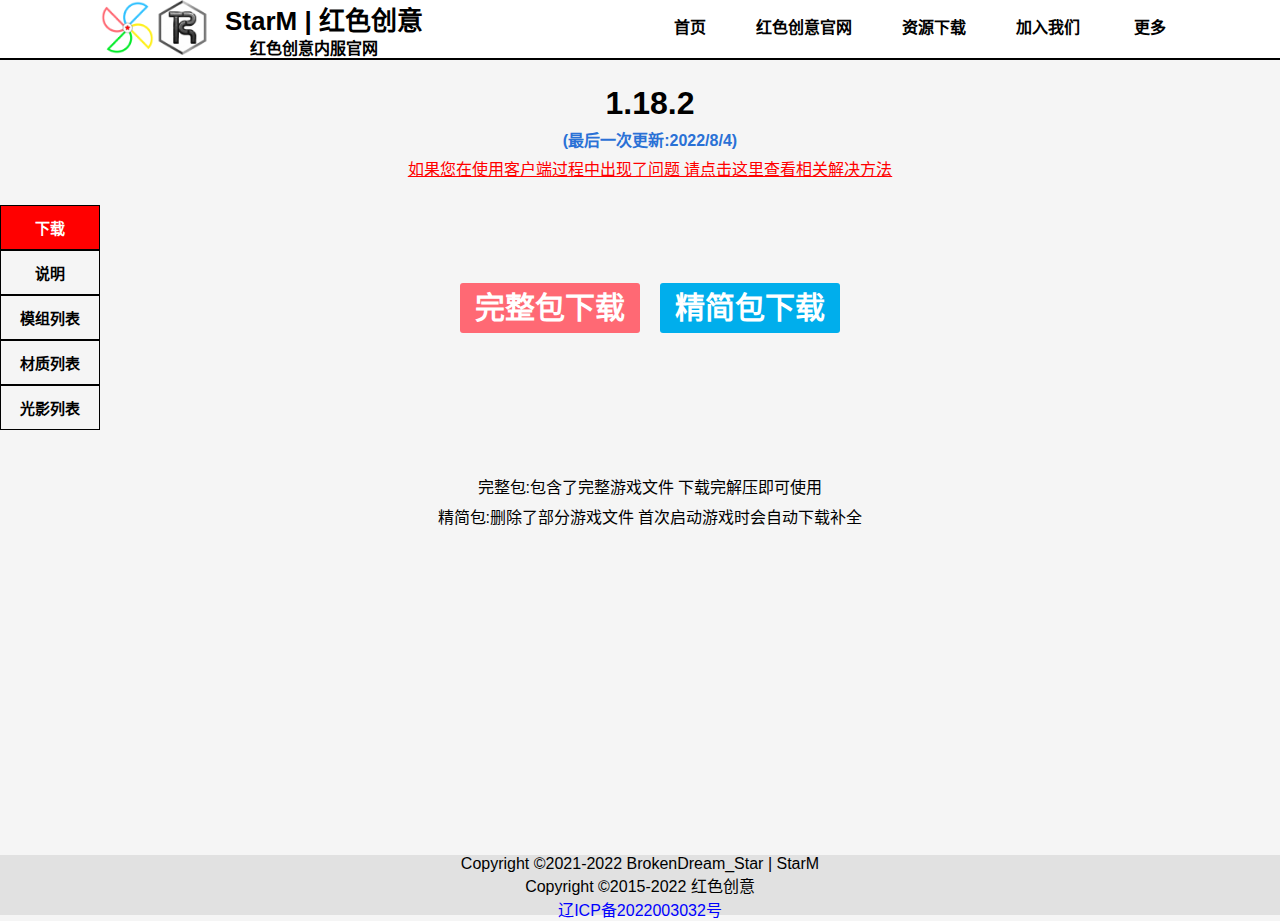
<file: download/1.18.2.html>
<!DOCTYPE html>
<html lang="zh-CN">

<head>
    <meta charset="UTF-8">
    <meta http-equiv="X-UA-Compatible" content="IE=edge">
    <meta name="viewport" content="width=device-width, initial-scale=1.0">
    <title>StarM | 红色创意内服官网</title>
    <link rel="shortcut icon" href="../images/favicon.ico" />
    <link rel="stylesheet" href="../css/base.css">
    <link rel="stylesheet" href="../css/common.css">
    <link rel="stylesheet" href="../css/download.css">
</head>

<body>
    <div class="nav-box">
        <div class="nav">
            <div class="logo">
                <h1>
                    <a href="../index.html" title="StarM">StarM</a>
                </h1>
                <h2>
                    <a href="https://www.trc.studio/" title="红色创意" target="_blank">红色创意</a>
                </h2>
            </div>
            <div class="logo_text">
                <h3>
                    <a href="../index.html">StarM | 红色创意</a>
                </h3>
                <h4>
                    <a href="../index.html">红色创意内服官网</a>
                </h4>
            </div>
            <div class="menu">
                <ul>
                    <li>
                        <a href="../index.html">首页</a>
                    </li>
                    <li>
                        <a href="https://www.trc.studio/" target="_blank">红色创意官网</a>
                    </li>
                    <li>
                        <a href="../downloads.html" class="arrow-icon">资源下载</a>
                    </li>
                    <li>
                        <a href="../join_us.html">加入我们</a>
                    </li>
                    <li class="menu-2">
                        <a href="#">更多</a>
                        <ul class="menu-two">
                            <li><a href="../about.html">关于我们</a></li>
                            <li><a href="../dt.html">来点弔图</a></li>
                            <li><a href="#">敬请期待</a></li>
                        </ul>
                    </li>
                </ul>
            </div>
        </div>
    </div>
    <main>
        <div class="client-download">
            <div class="title">
                <h1>1.18.2</h1>
                <h4>(最后一次更新:2022/8/4)</h4>
                <p>
                    <a href="../FAQ.html">如果您在使用客户端过程中出现了问题 请点击这里查看相关解决方法</a>
                </p>
            </div>
            <div class="tab">
                <div class="tab_list">
                    <ul>
                        <li class="current">下载</li>
                        <li>说明</li>
                        <li>模组列表</li>
                        <li>材质列表</li>
                        <li>光影列表</li>
                    </ul>
                </div>
                <div class="tab_con">
                    <div class="item download" style="display: block;">
                        <div class="download-button">
                            <a href="https://musetransfer.com/s/pqhj5km8n" target="_blank">完整包下载</a>
                            <a href="https://musetransfer.com/s/2e7pufsuf" target="_blank">精简包下载</a>
                        </div>
                        <span>
                            <p>完整包:包含了完整游戏文件 下载完解压即可使用</p>
                            <p>精简包:删除了部分游戏文件 首次启动游戏时会自动下载补全</p>
                        </span>
                    </div>
                    <div class="item introduce">
                        <span>
                            <p style="color: red;">1.18需要java17及以上版本 java17以下版本无法启动 <a
                                    href="https://musetransfer.com/s/a1j2keu5x" target="_blank">点击下载java17</a></p>
                            <p>按X+C 打开tweakeroo设置
                                <a href="https://www.bilibili.com/video/BV1NV411o7t2" target="_blank">点击查看该mod教程</a>
                            </p>
                            <p>按I+C打开鼠标滚轮itemscroller设置
                                <a href="https://www.bilibili.com/video/BV1XC4y1H7P9" target="_blank">点击查看该mod教程</a>
                            </p>
                            <p>按H+C打开minihud设置 按H开关minihud
                                <a href="https://www.bilibili.com/video/BV1zi4y1u7M6" target="_blank">点击查看该mod教程</a>
                            </p>
                            <p>按O打开litematica设置
                                <a href="https://www.bilibili.com/video/BV1yk4y1y7Cj">点击查看该mod教程</a>
                            </p>
                            <p>
                                按Y+C打开TweakMyClient设置
                            </p>
                            <p>
                                按G+C打开MasaGadget设置
                            </p>
                            <p>
                                按O+C打开OMMC设置
                            </p>
                            <p>按M打开小地图 按U打开耐久显示设置</p>
                            <p>按V打开自动钓鱼设置 不懂不要瞎改 默认即可 只需拿着鱼竿把鱼钩丢到水里挂机即可</p>
                            <br>
                            <p>可选mod说明: </p>
                            <p>
                                箱子优化mod fast-chest比enhancedblockentities优化更好 <br> 但是没有动画且只能优化箱子
                                如需使用请先删除enhancedblockentities
                            </p>
                            <p>
                                如需使用voxelmap小地图mod 请先删除xaero-map-addition XaerosWorldMap Xaeros_Minimap
                            </p>
                            <br>
                            <p>箱子没有动画是因为箱子优化mod移除了动画 <br> 需要动画可以在ESC游戏菜单-模组-FastChest-右上角设置里关闭该mod</p>
                            <p>其余mod请在ESC 游戏菜单-模组 里设置或ESC 游戏菜单-选项-控制 修改快捷键</p>
                        </span>
                    </div>
                    <div class="item mods">
                        <table class="mods-1_18_2">
                            <tbody>
                                <tr></tr>
                                <tr>
                                    <td>
                                        <div>
                                            <a href="https://www.curseforge.com/minecraft/mc-mods/architectury-api"
                                                target="_blank">architectury</a>
                                        </div>
                                    </td>
                                    <td>
                                        <div>
                                            <a href="https://www.curseforge.com/minecraft/mc-mods/continuity"
                                                target="_blank">continuity</a>
                                        </div>
                                    </td>
                                    <td>
                                        <div>
                                            <a href="https://www.curseforge.com/minecraft/mc-mods/eggtab-fabric"
                                                target="_blank">eggtab</a>
                                        </div>
                                    </td>
                                    <td>
                                        <div>
                                            <a href="https://www.curseforge.com/minecraft/mc-mods/quitconfirm"
                                                target="_blank">QuitConfirm</a>
                                        </div>
                                    </td>
                                    <td>
                                        <div>
                                            <a href="https://www.curseforge.com/minecraft/mc-mods/smooth-boot"
                                                target="_blank">smoothboot</a>
                                        </div>
                                    </td>
                                </tr>
                                <tr>
                                    <td>
                                        <a href="https://www.curseforge.com/minecraft/mc-mods/cloth-api"
                                            target="_blank">cloth-api</a>
                                    </td>
                                    <td>
                                        <a href="https://www.curseforge.com/minecraft/mc-mods/kappa"
                                            target="_blank">kappa</a>
                                    </td>
                                    <td>
                                        <a href="https://www.curseforge.com/minecraft/mc-mods/not-enough-crashes"
                                            target="_blank">notenoughcrashes</a>
                                    </td>
                                    <td>
                                        <a href="https://www.curseforge.com/minecraft/mc-mods/draggable-resource-packs"
                                            target="_blank">DraggableResourcePacks</a>
                                    </td>
                                    <td>
                                        <a href="https://www.curseforge.com/minecraft/mc-mods/fastfurnace"
                                            target="_blank">FastFurnace</a>
                                    </td>
                                </tr>
                                <tr>
                                    <td>
                                        <a href="https://www.curseforge.com/minecraft/mc-mods/cloth-config"
                                            target="_blank">cloth-config</a>
                                    </td>
                                    <td>
                                        <a href="https://www.curseforge.com/minecraft/mc-mods/cit-resewn"
                                            target="_blank">CITResewn</a>
                                    </td>
                                    <td>
                                        <a href="https://www.curseforge.com/minecraft/mc-mods/fabrishot"
                                            target="_blank">fabrishot</a>
                                    </td>
                                    <td>
                                        <a href="https://www.curseforge.com/minecraft/mc-mods/chest-tracker"
                                            target="_blank">chesttracker</a>
                                    </td>
                                    <td>
                                        <a href="https://www.curseforge.com/minecraft/mc-mods/cull-leaves"
                                            target="_blank">cullleaves</a>
                                    </td>
                                </tr>
                                <tr>
                                    <td>
                                        <a href="https://www.curseforge.com/minecraft/mc-mods/fabric-api"
                                            target="_blank">fabric-api</a>
                                    </td>
                                    <td>
                                        <a href="https://www.curseforge.com/minecraft/mc-mods/xaero-map-addition"
                                            target="_blank">xaero-map-addition</a>
                                    </td>
                                    <td>
                                        <a href="https://www.curseforge.com/minecraft/mc-mods/betterf3"
                                            target="_blank">BetterF3</a>
                                    </td>
                                    <td>
                                        <a href="https://www.curseforge.com/minecraft/mc-mods/inventory-profiles-next"
                                            target="_blank">InventoryProfilesNext</a>
                                    </td>
                                    <td>
                                        <a href="https://www.curseforge.com/minecraft/mc-mods/tooltipfix"
                                            target="_blank">tooltipfix</a>
                                    </td>
                                </tr>
                                <tr>
                                    <td>
                                        <a href="https://www.curseforge.com/minecraft/mc-mods/magiclib"
                                            target="_blank">magiclib</a>
                                    </td>
                                    <td>
                                        <a href="https://www.curseforge.com/minecraft/mc-mods/xaeros-world-map"
                                            target="_blank">XaerosWorldMap</a>
                                    </td>
                                    <td>
                                        <a href="https://www.curseforge.com/minecraft/mc-mods/better-ping-display"
                                            target="_blank">BetterPingDisplay</a>
                                    </td>
                                    <td>
                                        <a href="https://www.curseforge.com/minecraft/mc-mods/lambdynamiclights"
                                            target="_blank">lambdynamiclights</a>
                                    </td>
                                    <td>
                                        <a href="https://www.curseforge.com/minecraft/mc-mods/item-model-fix"
                                            target="_blank">item-model-fix</a>
                                    </td>
                                </tr>
                                <tr>
                                    <td>
                                        <a href="https://www.curseforge.com/minecraft/mc-mods/wi-zoom"
                                            target="_blank">WI-Zoom</a>
                                    </td>
                                    <td>
                                        <a href="https://www.curseforge.com/minecraft/mc-mods/xaeros-minimap"
                                            target="_blank">Xaeros_Minimap</a>
                                    </td>
                                    <td>
                                        <a href="https://www.curseforge.com/minecraft/mc-mods/enhanced-attack-indicator"
                                            target="_blank">enhanced_attack_indicator</a>
                                    </td>
                                    <td>
                                        <a href="https://www.curseforge.com/minecraft/mc-mods/in-game-account-switcher"
                                            target="_blank">InGameAccountSwitcher</a>
                                    </td>
                                    <td>
                                        <a href="https://www.curseforge.com/minecraft/mc-mods/enhanced-block-entities"
                                            target="_blank">enhancedblockentities</a>
                                    </td>
                                </tr>
                                <tr>
                                    <td>
                                        <a href="https://www.curseforge.com/minecraft/mc-mods/malilib"
                                            target="_blank">malilib</a>
                                    </td>
                                    <td>
                                        <a href="https://www.curseforge.com/minecraft/mc-mods/viafabric"
                                            target="_blank">viafabric</a>
                                    </td>
                                    <td>
                                        <a href="https://www.curseforge.com/minecraft/mc-mods/advancementinfo"
                                            target="_blank">advancementinfo</a>
                                    </td>
                                    <td>
                                        <a href="https://www.curseforge.com/minecraft/mc-mods/antighost"
                                            target="_blank">antighost</a>
                                    </td>
                                    <td>
                                        <a href="https://www.curseforge.com/minecraft/mc-mods/starlight"
                                            target="_blank">starlight</a>
                                    </td>
                                </tr>
                                <tr>
                                    <td>
                                        <a href="https://www.curseforge.com/minecraft/mc-mods/oh-my-minecraft-client"
                                            target="_blank">oh-my-minecraft-client</a>
                                    </td>
                                    <td>
                                        <a href="https://www.curseforge.com/minecraft/mc-mods/clickthrough"
                                            target="_blank">clickthrough</a>
                                    </td>
                                    <td>
                                        <a href="https://www.curseforge.com/minecraft/mc-mods/roughly-enough-items"
                                            target="_blank">RoughlyEnoughItems</a>
                                    </td>
                                    <td>
                                        <a href="https://www.curseforge.com/minecraft/mc-mods/custom-window-title"
                                            target="_blank">CustomWindowTitle</a>
                                    </td>
                                    <td>
                                        <a href="https://www.curseforge.com/minecraft/mc-mods/krypton"
                                            target="_blank">krypton</a>
                                    </td>
                                </tr>
                                <tr>
                                    <td>
                                        <a href="https://www.curseforge.com/minecraft/mc-mods/tweakmyclient"
                                            target="_blank">tweakmyclient</a>
                                    </td>
                                    <td>
                                        <a href="https://www.curseforge.com/minecraft/mc-mods/worldedit"
                                            target="_blank">worldedit</a>
                                    </td>
                                    <td>
                                        <a href="https://www.curseforge.com/minecraft/mc-mods/pistorder"
                                            target="_blank">pistorder</a>
                                    </td>
                                    <td>
                                        <a href="https://www.curseforge.com/minecraft/mc-mods/autofish"
                                            target="_blank">Autofish</a>
                                    </td>
                                    <td>
                                        <a href="https://www.curseforge.com/minecraft/mc-mods/lithium"
                                            target="_blank">lithium</a>
                                    </td>
                                </tr>
                                <tr>
                                    <td>
                                        <a href="https://www.curseforge.com/minecraft/mc-mods/minihud"
                                            target="_blank">minihud</a>
                                    </td>
                                    <td>
                                        <a href="https://www.curseforge.com/minecraft/mc-mods/worldeditcui-fabric"
                                            target="_blank">WorldEditCUI</a>
                                    </td>
                                    <td>
                                        <a href="https://www.curseforge.com/minecraft/mc-mods/client-commands"
                                            target="_blank">clientcommands</a>
                                    </td>
                                    <td>
                                        <a href="https://www.curseforge.com/minecraft/mc-mods/skin-layers-3d"
                                            target="_blank">3dskinlayers</a>
                                    </td>
                                    <td>
                                        <a href="https://www.curseforge.com/minecraft/mc-mods/sodium"
                                            target="_blank">sodium</a>
                                    </td>
                                </tr>
                                <tr>
                                    <td>
                                        <a href="https://www.curseforge.com/minecraft/mc-mods/item-scroller"
                                            target="_blank">itemscroller</a>
                                    </td>
                                    <td>
                                        <a href="https://github.com/DreamRealmCraft/carpet-DRC-Addition"
                                            target="_blank">carpet-DRC-Addition</a>
                                    </td>
                                    <td>
                                        <a href="https://www.curseforge.com/minecraft/mc-mods/easiervillagertrading"
                                            target="_blank">easiervillagertrading</a>
                                    </td>
                                    <td>
                                        <a href="https://www.curseforge.com/minecraft/mc-mods/better-beds"
                                            target="_blank">betterbeds</a>
                                    </td>
                                    <td>
                                        <a href="https://www.curseforge.com/minecraft/mc-mods/sodium-extra"
                                            target="_blank">sodium-extra</a>
                                    </td>
                                </tr>
                                <tr>
                                    <td>
                                        <a href="https://github.com/Fallen-Breath/litematica-server-paster"
                                            target="_blank">litematica-server-paster</a>
                                    </td>
                                    <td>
                                        <a href="https://www.curseforge.com/minecraft/mc-mods/ivan-carpet-addition"
                                            target="_blank">ivan-carpet-addition</a>
                                    </td>
                                    <td>
                                        <a href="https://www.curseforge.com/minecraft/mc-mods/horsestatsvanilla"
                                            target="_blank">horse-stats-vanilla</a>
                                    </td>
                                    <td>
                                        <a href="https://www.curseforge.com/minecraft/mc-mods/dark-loading-screen"
                                            target="_blank">dark-loading-screen</a>
                                    </td>
                                    <td>
                                        <a href="https://www.curseforge.com/minecraft/mc-mods/reeses-sodium-options"
                                            target="_blank">reeses_sodium_options</a>
                                    </td>
                                </tr>
                                <tr>
                                    <td>
                                        <a href="https://www.curseforge.com/minecraft/mc-mods/litematica"
                                            target="_blank">litematica</a>
                                    </td>
                                    <td>
                                        <a href="https://github.com/plusls/plusls-carpet-addition"
                                            target="_blank">plusls-carpet-addition</a>
                                    </td>
                                    <td>
                                        <a href="https://www.curseforge.com/minecraft/mc-mods/modmenu"
                                            target="_blank">modmenu</a>
                                    </td>
                                    <td>
                                        <a href="https://www.curseforge.com/minecraft/mc-mods/lazydfu"
                                            target="_blank">lazydfu</a>
                                    </td>
                                    <td>
                                        <a href="https://www.curseforge.com/minecraft/mc-mods/better-sodium-video-settings-button"
                                            target="_blank">bsvsb</a>
                                    </td>
                                </tr>
                                <tr>
                                    <td>
                                        <a href="https://www.curseforge.com/minecraft/mc-mods/tweakeroo"
                                            target="_blank">tweakeroo</a>
                                    </td>
                                    <td>
                                        <a href="https://www.curseforge.com/minecraft/mc-mods/carpet-tctc-addition"
                                            target="_blank">Carpet-TCTC-Addition</a>
                                    </td>
                                    <td>
                                        <a href="https://www.curseforge.com/minecraft/mc-mods/inventory-hud-forge"
                                            target="_blank">InventoryHUD</a>
                                    </td>
                                    <td>
                                        <a href="https://www.curseforge.com/minecraft/mc-mods/cull-particles"
                                            target="_blank">cullparticles</a>
                                    </td>
                                    <td>
                                        <a href="https://www.curseforge.com/minecraft/mc-mods/indium"
                                            target="_blank">indium</a>
                                    </td>
                                </tr>
                                <tr>
                                    <td>
                                        <a href="https://www.curseforge.com/minecraft/mc-mods/indium"
                                            target="_blank">tweakermore</a>
                                    </td>
                                    <td>
                                        <a href="https://www.curseforge.com/minecraft/mc-mods/carpet-tis-addition"
                                            target="_blank">carpet-tis-addition</a>
                                    </td>
                                    <td>
                                        <a href="https://www.curseforge.com/minecraft/mc-mods/wthit"
                                            target="_blank">wthit</a>
                                    </td>
                                    <td>
                                        <a href="https://modrinth.com/mod/chat-lag-fix" target="_blank">chatlagfix</a>
                                    </td>
                                    <td>
                                        <a href="https://www.curseforge.com/minecraft/mc-mods/irisshaders"
                                            target="_blank">iris</a>
                                    </td>
                                </tr>
                                <tr>
                                    <td>
                                        <a href="https://www.curseforge.com/minecraft/mc-mods/masa-gadget"
                                            target="_blank">MasaGadget</a>
                                    </td>
                                    <td>
                                        <a href="https://www.curseforge.com/minecraft/mc-mods/carpet-extra"
                                            target="_blank">carpet-extra</a>
                                    </td>
                                    <td>
                                        <a href="https://www.curseforge.com/minecraft/mc-mods/appleskin"
                                            target="_blank">appleskin</a>
                                    </td>
                                    <td>
                                        <a href="https://www.curseforge.com/minecraft/mc-mods/axolotl-bucket-fix"
                                            target="_blank">axolotl-item-fix</a>
                                    </td>
                                    <td>
                                        <a href="https://www.curseforge.com/minecraft/mc-mods/g4mespeed"
                                            target="_blank">g4mespeed</a>
                                    </td>
                                </tr>
                                <tr>
                                    <td>
                                        <a href="https://www.curseforge.com/minecraft/mc-mods/betterblockoutline"
                                            target="_blank">BetterBlockOutline</a>
                                    </td>
                                    <td>
                                        <a href="https://www.curseforge.com/minecraft/mc-mods/carpet"
                                            target="_blank">carpet</a>
                                    </td>
                                    <td>
                                        <a href="https://www.curseforge.com/minecraft/mc-mods/shulkerboxtooltip"
                                            target="_blank">shulkerboxtooltip</a>
                                    </td>
                                    <td>
                                        <a href="https://www.curseforge.com/minecraft/mc-mods/ferritecore-fabric"
                                            target="_blank">ferritecore</a>
                                    </td>
                                </tr>
                                <tr class="mods-more">
                                    <td>
                                        可选mod:
                                    </td>
                                    <td>
                                        <a href="https://www.curseforge.com/minecraft/mc-mods/voxelmap"
                                            target="_blank">voxelmap</a>
                                    </td>
                                    <td>
                                        <a href="https://www.curseforge.com/minecraft/mc-mods/fastchest"
                                            target="_blank">fast-chest</a>
                                    </td>
                                </tr>
                            </tbody>
                        </table>
                    </div>
                    <div class="item resourcepack">
                        <ul>
                            <li></li>
                            <li>
                                <a href="https://wwt.lanzouy.com/iuhFR06lnugh" target="_blank">无缝玻璃材质</a>
                            </li>
                            <li>
                                <a href="https://www.bilibili.com/read/cv11613668" target="_blank">Xaeros世界地图 小地图汉化</a>
                            </li>
                            <li>
                                <a href="https://www.bilibili.com/video/BV1Xb4y1x7C2"
                                    target="_blank">BetterBlockOutline汉化包</a>
                            </li>
                            <li>
                                <a href="https://www.bilibili.com/read/cv9730320" target="_blank">MASA全家桶汉化包</a>
                            </li>
                            <li>
                                <a href="https://www.bilibili.com/read/cv12954040" target="_blank">XeKr
                                    原版红显16_19plus2.4</a>
                            </li>
                        </ul>
                    </div>
                    <div class="item shadow">
                        <ul>
                            <li>
                                <a href="https://www.curseforge.com/minecraft/customization/complementary-shaders"
                                    target="_blank">ComplementaryShaders_v4.3.1</a>
                            </li>
                            <li>
                                <a href="https://sildurs-shaders.github.io/" target="_blank">Sildurs Vibrant Shaders
                                    v1.21 Extreme</a>
                            </li>
                            <li>
                                <a href="https://sildurs-shaders.github.io/" target="_blank">Sildurs Vibrant Shaders
                                    v1.27 High</a>
                            </li>
                            <li>
                                <a href="https://sildurs-shaders.github.io/" target="_blank">Sildurs Vibrant Shaders
                                    v1.283 High</a>
                            </li>
                        </ul>
                    </div>
                </div>
            </div>
            <script src="../js/download.js" type="text/javascript"></script>
        </div>
    </main>
    <footer>
        <p>Copyright ©2021-2022 BrokenDream_Star | StarM</p>
        <p>Copyright ©2015-2022 红色创意</p>
        <a href=" http://beian.miit.gov.cn">辽ICP备2022003032号</a>
    </footer>
</body>

</html>
</file>
<file: css/base.css>
/* 初始化浏览器样式 */
* {
    /* 清除浏览器默认外边距 */
    margin: 0;
    /* 清除浏览器默认内边距 */
    padding: 0;
    /* 使用CSS3盒子样式 */
    box-sizing: border-box;
}

body {
    /* CSS3 文字抗锯齿 */
    -webkit-font-smoothing: antialiased;
    /* 声明字体 */
    font-family: Microsoft YaHei, Heiti SC, tahoma, arial, Hiragino Sans GB, "\5B8B\4F53", sans-serif;
    ;
    /* 背景色 */
    background-color: rgb(245, 245, 245);
}

/* em 和 i 的文字不使用斜体样式 */
em,
i {
    font-style: normal
}

/* 去掉 li 的小圆点 */
li {
    list-style: none
}

/* 修改按钮鼠标样式 */
button {
    cursor: pointer
}

/* 修改链接默认样式 */
a {
    text-decoration: none;
    color: black;
}
</file>
<file: css/common.css>
@font-face {
    font-family: 'icomoon';
    src: url('../fonts/icomoon.eot?qtq5nx');
    src: url('../fonts/icomoon.eot?qtq5nx#iefix') format('embedded-opentype'),
        url('../fonts/icomoon.ttf?qtq5nx') format('truetype'),
        url('../fonts/icomoon.woff?qtq5nx') format('woff'),
        url('../fonts/icomoon.svg?qtq5nx#icomoon') format('svg');
    font-weight: normal;
    font-style: normal;
    font-display: block;
}

@media screen and (max-width:1200px) {

    .nav .menu {
        right: 0px;
    }

    .nav .logo {
        margin-left: 20px;
    }

    .w {
        width: 1200px;
        margin: 0 auto;
    }
}

@media screen and (max-width:1080px) {

    .menu {
        display: none;
    }

    /* .nav .menu-mobile {
        display: block;
    } */
}

.box-box {
    float: left;
    width: 100px;
    height: 60px;
}

body {
    position: relative;
    min-height: 100vh;
}

.nav-box {
    height: 60px;
    overflow: hidden;
}

.nav {
    position: fixed;
    top: 0;
    height: 60px;
    width: 100%;
    border-bottom: 2px solid black;
    background-color: #fff;
    z-index: 100;
}

.logo {
    margin-left: 100px;
    display: inline;
    float: left;
    height: 60px;
    width: 110px;
}

.logo h1 a {
    display: block;
    float: left;
    width: 55px;
    height: 55px;
    font-size: 0%;
    background: url(../images/StarM_logo.png) no-repeat;
    background-size: 100% 100%;
}

.logo h2 a {
    display: block;
    float: left;
    width: 55px;
    height: 55px;
    font-size: 0px;
    background: url(../images/TRCStudio_logo.png) no-repeat;
    background-size: 100% 100%;
}

.logo_text {
    height: 60px;
    width: 280px;
    float: left;
    position: relative;
}

.logo_text h3 {
    position: absolute;
    left: 15px;
    font-size: 26px;
}

.logo_text h4 {
    position: absolute;
    left: 40px;
    top: 35px;
    font-size: 16px;
}

.menu {
    position: absolute;
    top: 4px;
    right: 85px;
}

.menu ul li {
    float: left;
    margin: 0 15px;
    padding: 0 10px;
    text-align: center;
}

.menu .menu-2 {
    position: relative;
    width: 90px;
}

.menu-2 .menu-two li {
    border-bottom: 1px solid #191919;
    width: 90px;
    height: 48px;
}

.menu-two {
    display: none;
    position: absolute;
    left: 0;
    width: 100%;
    background-color: rgba(255, 255, 255, 0.5);
}

.menu .menu-2,
.menu-2 .menu-two li {
    margin: 0;
    padding: 0;
}

.menu ul li a {
    display: block;
    line-height: 48px;
    font-size: 16px;
    font-weight: 600;
    border: 0px solid transparent;
    transition: transform 0s, border-color 0.7s, color 0.5s;
}

.menu ul li a:hover {
    transform: translateY(-3px);
    border-bottom: 2px solid red;
    color: red;
}

.menu-2:hover .menu-two {
    display: block;
}

.checked {
    color: red;
}

/* .menu-mobile {
    display: none;
    position: absolute;
    top: 10px;
    right: 10px;
}

.menu-mobile::before {
    font-family: 'icomoon';
    content: '\e905';
    font-size: 30px;
} */

/* 箭头 字体图标 */
/* .arrow-icon::after {
    content: '\e903';
    font-family: 'icomoon';
    margin-left: 6px;
} */

main {
    min-height: calc(100vh - 70px);
}

/* 页尾 */
footer {
    clear: both;
    position: absolute;
    bottom: 0;
    text-align: center;
    width: 100%;
    height: 60px;
    background-color: rgba(0, 0, 0, 0.08);

}

footer a {
    color: blue;
}

@media screen and (max-height: 800px) {
    footer {
        position: static;
    }
}
</file>
<file: css/about.css>
.title {
    text-align: center;
    margin-top: 10px;
    margin-bottom: 15px;
}

.about-text {
    text-align: center;
}

.about-text h2 {
    line-height: 45px;
}

.about-text p {
    line-height: 25px;
}
</file>
<file: css/downloads.css>
.bulletin {
    position: relative;
    height: 23px;
    width: 1220px;
    margin: 0 auto;
    font-size: 8px;
    text-align: center;
    color: #fff;
    background-color: red;
}

.close-btn {
    position: absolute;
    top: 0px;
    right: 3px;
    font-size: 20px;
}

.close-btn::after {
    content: '\e90c';
    font-family: 'icomoon';
    cursor: pointer;
}

.downloads-box {
    width: 1210px;
    margin: 0 auto;
}

.downloads-title {
    display: flex;
    align-items: center;
    justify-content: center;
    clear: both;
    width: 245px;
    height: 60px;
    margin: 0px auto 15px auto;
    cursor: default;
}

.craft_table {
    margin-top: 15px;
}

.downloads-title img {
    width: 60px;
    height: 60px;
}

.downloads-client-introduce {
    float: left;
    width: 230px;
    height: 390px;
    background-color: #fff;
    border: 0.5px solid rgb(145, 145, 145);
    border-radius: 7px;
}

.downloads-client-introduce ul li {
    width: 230px;
    height: 50px;
    margin-top: 5.5px;
    cursor: default;
}

.downloads-client-introduce ul li div {
    float: left;
    width: 50px;
    height: 50px;
}

.downloads-client-introduce ul li img {
    width: 45px;
    height: 45px;
    margin-left: 5px;
}

.downloads-client-introduce ul li span {
    float: left;
    width: 180px;
    height: 50px;
}

.downloads-client-introduce ul li span p {
    font-size: 15px;
    text-align: center;
    font-weight: 600;
    line-height: 48px;
}

.downloads-client {
    float: right;
    width: 965px;
}

.downloads-box ul li a {
    display: block;
    width: 230px;
    height: 120px;
    background-color: #fff;
    float: left;
    margin-right: 15px;
    margin-bottom: 15px;
    transition: all 0.3s;
    border-radius: 5px;
    text-align: center;
    cursor: pointer;
}

.downloads-box ul li a:hover {
    transform: translateY(-5px);
    box-shadow: 0 10px 15px rgba(0, 0, 0, 0.3);
}

.downloads-client ul li:nth-child(4n+0) a {
    margin-right: 0;
}

.resourcepacks-box ul li:nth-child(5n+0) a,
.java-download ul li:nth-child(5n+0) a {
    margin-right: 0;
}

.downloads-client ul li img {
    margin-top: 5px;
    width: 40px;
    height: 40px;
}

.resourcepacks-box ul li a,
.java-download ul li a {
    width: 230px;
    height: 80px;
    display: flex;
    align-items: center;
    justify-content: center;
}

.resourcepacks-box ul li img,
.java-download ul li img {
    width: 50px;
    height: 50px;
    vertical-align: middle;
    margin-right: 5px;
}

.resourcepacks-box ul li span,
.java-download ul li span {
    font-size: 18px;
    font-weight: 600;
}

/* 敬请期待 */
.resourcepacks-box ul li h1 {
    line-height: 80px;
    font-weight: 400;
}

footer {
    position: static;
    margin-top: 130px;
}
</file>
<file: css/dt.css>
.dt {
    width: 1500px;
    margin: 0 auto;
}

@media screen and (max-width:1500px) {
    .dt {
        width: 1200px;
    }
}

@media screen and (max-width:1200px) {
    .dt {
        width: 900px;
    }
}

@media screen and (max-width:900px) {
    .dt {
        width: 600px;
    }
}

@media screen and (max-width:600px) {
    .dt {
        width: 300px;
    }
}

.dt ul {
    margin-top: 20px;
}

.dt li a {
    overflow: hidden;
    display: flex;
    align-items: center;
    justify-content: center;
    float: left;
    width: 300px;
    height: 100px;
    /* border: 1px solid black; */
}

.dt a img {
    width: 80%;
}

.all li a {
    height: 100%;
}

.all img {
    height: 100%;
}

footer {
    position: static;
}
</file>
<file: css/join_us.css>
.contact {
    position: relative;
    left: 50%;
    transform: translate(-50%) translateY(50%);
    overflow: hidden;
    width: 795px;
    height: 380px;
    border: 1px solid black;
    background-color: #fff;
    border-radius: 25px;
    box-shadow: 0 10px 15px rgba(0, 0, 0, 0.3);

}

.qq h1 {
    font-size: 20px;
}

.dividing_line {
    clear: both;
    margin: 0 auto;
    height: 25px;
    width: 700px;
    border-bottom: 1px solid black;
}

.bili ul li {
    float: left;
}

.bililogo {
    display: flex;
    justify-content: center;
    width: 100px;
    height: 50px;
    margin: 15px auto;
}

.bili a {
    position: relative;
    width: 250px;
    height: 70px;
    float: left;
    margin-left: 10px;
    border: 2px solid #6accf0;
    border-radius: 15px;
    transition: opacity 0.5s;
}

.bili a img {
    position: absolute;
    top: 50%;
    left: 5px;
    transform: translateY(-50%);
    width: 55px;
    height: 55px;
    border: 1px solid #fff;
    border-radius: 50%;
}

.bili a span {
    position: relative;
    top: 50%;
    transform: translateY(-50%);
    float: right;
    width: 170px;
    text-align: center;
}



.other ul li {
    margin-top: 25px;
    margin-left: 10px;
    float: left;
    display: flex;
    align-items: center;
    width: 250px;
    height: 70px;
    border: 1px solid black;
    border-radius: 15px;
    background-color: #fff;
    box-shadow: 0 10px 15px rgba(0, 0, 0, 0.3);
}

.other img {
    height: 50px;
    margin-left: 5px;
    margin-right: 5px;
    position: absolute;
    top: 50%;
    transform: translateY(-50%);
    width: 50px;
}

.other a {
    display: block;
    position: relative;
    width: 250px;
    height: 70px;
    float: left;
    margin-left: 10px;
    border-radius: 15px;
    transition: opacity 0.5s;
}

.other a span {
    position: relative;
    top: 50%;
    transform: translateY(-50%);
    float: right;
    width: 200px;
    text-align: center;
}

.qq img {
    width: 43px;
}

.contact li a:hover {
    opacity: 50%;
}
</file>
<file: css/trc_datapack.css>
.datapack {
    width: 1016px;
    margin: 0 auto;
}

.datapack h1,
.datapack h2 {
    text-align: center;
    margin-top: 5px;
    margin-bottom: 10px;
}

span p {
    text-align: center;
}

.craft {
    width: 1016px;
    overflow: hidden;
}

.craft img {
    width: 242px;
    height: 128px;
    margin-right: 12px;
    margin-bottom: 12px;
}

.craft li {
    position: relative;
    float: left;
}

.craft p {
    position: absolute;
    bottom: 16px;
    text-align: center;
    width: 242px;
    height: 16px;
    line-height: 16px;
    font-size: 13px;
    color: #fff;
    background-color: rgba(0, 0, 0, 0.6);
}

.cut {
    overflow: hidden;
    width: 508px;
    margin: 0 auto;
}

.cut img {
    float: left;
    width: 242px;
    height: 91px;
    margin-right: 12px;
}

.download a span {
    display: flex;
    display: block;
    width: 100px;
    height: 40px;
    font-size: 20px;
    line-height: 39px;
    color: #fff;
    margin: 0 auto;
    margin-top: 20px;
    background-color: #3e8ddd;
    text-align: center;
    border-radius: 5px;
    transition: opacity 0.5s;
}

.download a span:hover {
    opacity: 50%;
}
</file>
<file: css/download.css>
main {
    width: 1300px;
    margin: 0 auto;
}

.title {
    margin-top: 25px;
    text-align: center;
}

.title h4 {
    margin-top: 5px;
    color: #2A71D6;
}

.title p {
    margin-top: 5px;
}

.title p a {
    color: red;
    text-decoration: underline;
    transition: color 0.3s;
}

.title p a:hover {
    color: #FF0DFF;
}

.tab {
    margin: 25px auto;
}

.tab_list {
    float: left;
}

.tab_list ul li {
    width: 100px;
    height: 45px;
    border: 1px solid black;
    text-align: center;
    line-height: 45px;
    font-size: 15px;
    font-weight: 600;
    cursor: pointer;
}

.tab_list .current {
    background-color: red;
    color: #fff;
}

.item {
    display: none;
}

.tab_con {
    float: left;
    width: 1100px;
}

.download {
    position: relative;
    height: 225px;
}

.download-button {
    position: absolute;
    top: 50%;
    left: 50%;
    transform: translate(-50%) translateY(-50%);
    width: 380px;
}

.download a {
    display: block;
    float: left;
    width: 180px;
    height: 50px;
    margin-bottom: 20px;
    margin-right: 20px;
    background-color: #ff6974;
    border-radius: 3px;
    text-align: center;
    line-height: 50px;
    font-size: 30px;
    font-weight: 600;
    color: #fff;
    transition: opacity 0.6s;
}

.one {
    display: flex;
    align-items: center;
    justify-content: center;
}

.one a {
    float: none;
    margin: 0;
}

.download a:nth-child(even) {
    margin-right: 0;
}

.download a:nth-child(2) {
    background-color: #00AEEC;
}

.download a:nth-child(3) {
    background-color: #00eb27;
}

.download a:nth-child(4) {
    background-color: #E6DE00;
}

.download a:hover {
    opacity: 50%;
}

.download p {
    padding: 3px;
}

.download span {
    position: absolute;
    bottom: -45%;
    left: 50%;
    transform: translate(-50%);
    text-align: center;
}

.introduce span p {
    font-size: 20px;
    text-align: center;
    padding: 3px;
}

.introduce span p a {
    color: #00AEEC;
    transition: color 0.3s;
}

.introduce a:hover {
    color: red;
}

.mods {
    position: relative;
}

.mods table {
    position: absolute;
    left: 50%;
    transform: translate(-50%);
    border-collapse: collapse;
}

table,
th,
td {
    text-align: center;
}

th,
td {
    height: 35px;
    padding: 5px;
    border: 1px solid black;
}

td div {
    width: 180px;
}

.mods-1_18_2 th,
.mods-1_18_2 td {
    padding: 0;
}

.mods-1_18_2 td div {
    width: 210px;
}

.mods tr:nth-child(even) {
    background-color: #c6c6c6;
}

.mods tr th {
    background-color: #696969;
    color: #fff;
}

.mods-more {
    background-color: #8a8989;
    color: #fff;
}

.mods-more td a {
    color: #fff;
}

.mods a,
.resourcepack a,
.shadow a {
    transition: color 0.3S;
}

.mods a:hover,
.resourcepack a:hover,
.shadow a:hover {
    color: red;
}

.resourcepack,
.shadow {
    position: relative;
}

.resourcepack ul,
.shadow ul {
    position: absolute;
    left: 50%;
    transform: translate(-50%);
}

.resourcepack ul li,
.shadow ul li {
    border-bottom: 2px solid black;
    text-align: center;
    padding: 8px;
}

.resourcepack ul li:nth-child(even),
.shadow ul li:nth-child(even) {
    background-color: #c6c6c6;
}
</file>
